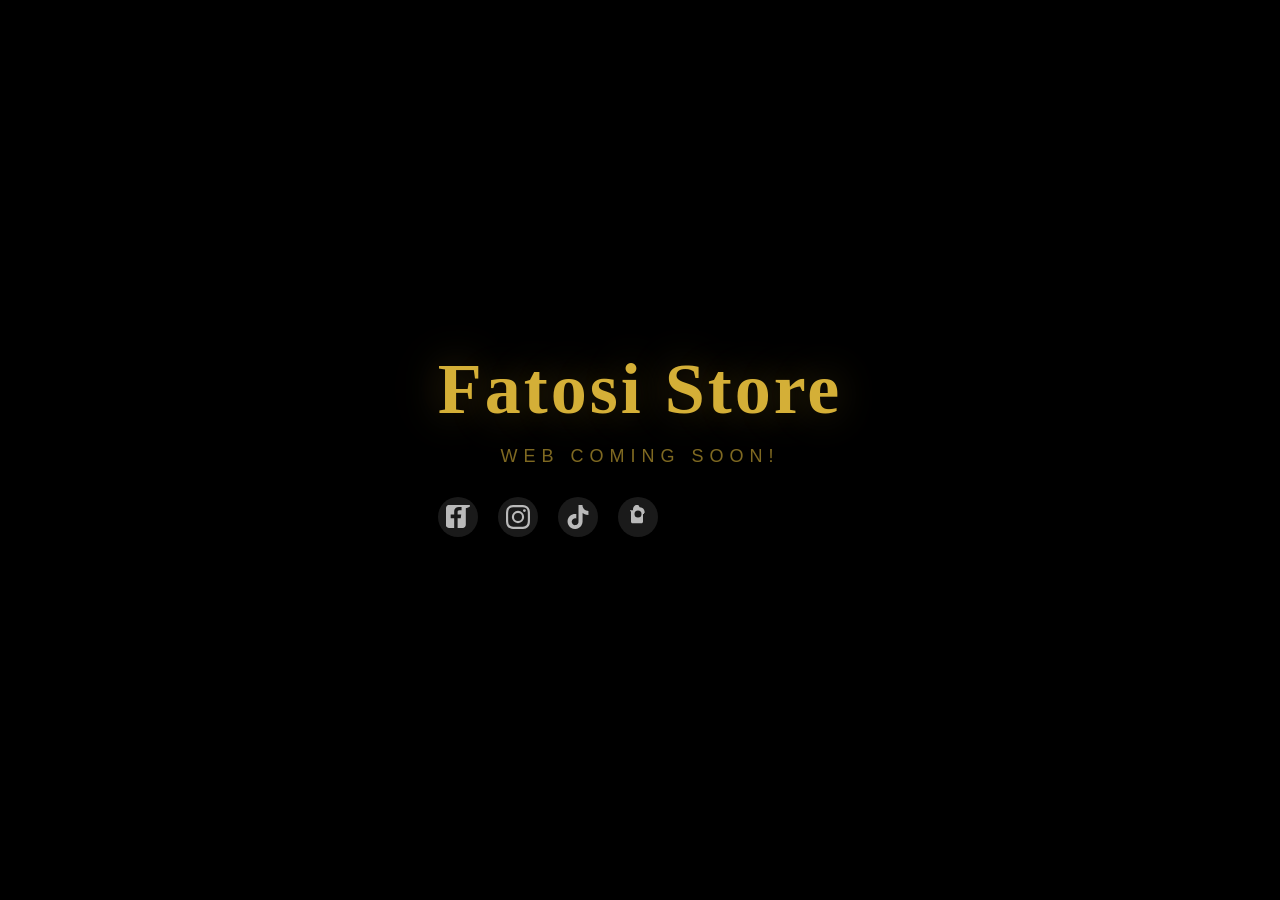
<file: index.html>
<!DOCTYPE html>
<html lang="en">
<head>
  <meta charset="UTF-8">
  <meta name="viewport" content="width=device-width, initial-scale=1.0">
  <title>Fatosi Store</title>
  <style>
    * { margin: 0; padding: 0; box-sizing: border-box; }
    body {
      background: #000000;
      min-height: 100vh;
      display: flex;
      flex-direction: column;
      align-items: center;
      justify-content: center;
      font-family: 'Georgia', 'Times New Roman', serif;
      overflow: hidden;
      padding: 20px;
      text-align: center;
    }
    .container {
      text-align: center;
    }
    h1 {
      font-size: clamp(28px, 6vw, 72px);
      font-weight: 700;
      color: #D4AF37;
      text-shadow: 0 0 40px rgba(212, 175, 55, 0.3),
                   0 0 80px rgba(212, 175, 55, 0.15);
      letter-spacing: 3px;
      line-height: 1.3;
      animation: fadeIn 2s ease-out;
      margin-bottom: 10px;
    }
    .subtitle {
      color: rgba(212, 175, 55, 0.6);
      font-size: clamp(12px, 2vw, 18px);
      margin-top: 0;
      letter-spacing: 6px;
      text-transform: uppercase;
      font-family: 'Arial', sans-serif;
      animation: fadeIn 3s ease-out;
      margin-bottom: 30px;
    }
    .social-links {
      display: flex;
      gap: 20px;
      margin-bottom: 20px;
    }
    .social-links a {
      width: 40px;
      height: 40px;
      display: flex;
      align-items: center;
      justify-content: center;
      background: rgba(255,255,255,0.1);
      border-radius: 50%;
      transition: all 0.3s ease;
    }
    .social-links a:hover {
      background: rgba(255,255,255,0.2);
      transform: translateY(-3px);
    }
    .social-links svg {
      width: 24px;
      height: 24px;
      fill: rgba(255,255,255,0.7);
      transition: fill 0.3s ease;
    }
    .social-links a:hover svg {
      fill: #fff;
    }
    @keyframes fadeIn {
      from { opacity: 0; transform: translateY(20px); }
      to { opacity: 1; transform: translateY(0); }
    }
  </style>
</head>
<body>
  <div class="container">
    <h1>Fatosi Store</h1>
    <p class="subtitle">WEB COMING SOON!</p>
    <div class="social-links">
      <a href="https://www.facebook.com/BizhuteriaTeFatosi/" target="_blank">
        <!-- Facebook logo -->
        <svg xmlns="http://www.w3.org/2000/svg" viewBox="0 0 24 24"><path d="M22.675 0h-20.35C1.404 0 0 1.404 0 3.135v17.73C0 21.596 1.404 23 3.135 23h5.04V13.25h-3.5V9.5h3.5V6.737c0-3.1 1.883-4.788 4.653-4.788 1.325 0 2.466.097 2.726.138v3.24h-2.13c-1.5 0-1.795.712-1.795 1.763v2.31h3.586l-.467 3.75h-3.12V23h5.045c1.731 0 3.135-1.404 3.135-3.135V3.135C25.81 1.404 24.406 0 22.675 0z"/></svg>
      </a>
      <a href="https://www.instagram.com/fatosistore" target="_blank">
        <!-- Instagram logo -->
        <svg xmlns="http://www.w3.org/2000/svg" viewBox="0 0 24 24"><path d="M12 2.163c3.204 0 3.584.012 4.85.07 3.252.148 4.771 1.691 4.919 4.919.058 1.265.069 1.645.069 4.849 0 3.205-.012 3.584-.069 4.849-.149 3.225-1.664 4.771-4.919 4.919-1.266.058-1.644.07-4.85.07-3.204 0-3.584-.012-4.849-.07-3.26-.149-4.771-1.699-4.919-4.92-.058-1.265-.07-1.644-.07-4.849 0-3.204.013-3.583.07-4.849.149-3.227 1.664-4.771 4.919-4.919 1.266-.057 1.645-.069 4.849-.069zM12 0C8.741 0 8.333.014 7.053.072 2.695.272.273 2.69.073 7.052.014 8.333 0 8.741 0 12c0 3.259.014 3.668.072 4.948.2 4.358 2.618 6.78 6.98 6.98C8.333 23.986 8.741 24 12 24c3.259 0 3.668-.014 4.948-.072 4.354-.2 6.782-2.618 6.979-6.98.059-1.28.073-1.689.073-4.948 0-3.259-.014-3.667-.072-4.947-.196-4.354-2.617-6.78-6.979-6.98C15.668.014 15.259 0 12 0zm0 5.838a6.162 6.162 0 100 12.324 6.162 6.162 0 000-12.324zM12 16a4 4 0 110-8 4 4 0 010 8zm6.406-11.845a1.44 1.44 0 100 2.881 1.44 1.44 0 000-2.881z"/></svg>
      </a>
      <a href="https://www.tiktok.com/@fatosi.store?_r=1&_t=ZS-96qybsGMPv5" target="_blank">
        <!-- TikTok logo -->
        <svg xmlns="http://www.w3.org/2000/svg" viewBox="0 0 24 24"><path d="M12.525.02c1.31-.02 2.61-.01 3.91-.02.08 1.53.63 3.09 1.75 4.17 1.12 1.11 2.7 1.62 4.24 1.79v4.03c-1.44-.05-2.89-.35-4.2-.97-.57-.26-1.1-.59-1.62-.93-.01 2.92.01 5.84-.02 8.75-.08 1.4-.54 2.79-1.35 3.94-1.31 1.92-3.58 3.17-5.91 3.21-1.43.08-2.86-.31-4.08-1.03-2.02-1.19-3.44-3.37-3.65-5.71-.02-.5-.03-1-.01-1.49.18-1.9 1.12-3.72 2.58-4.96 1.66-1.44 3.98-2.13 6.15-1.72.02 1.48-.04 2.96-.04 4.44-.99-.32-2.15-.23-3.02.37-.63.41-1.11 1.04-1.36 1.75-.21.51-.15 1.07-.14 1.61.24 1.64 1.82 3.02 3.5 2.87 1.12-.01 2.19-.66 2.77-1.61.19-.33.4-.67.41-1.06.1-1.79.06-3.57.07-5.36.01-4.03-.01-8.05.02-12.07z"/></svg>
      </a>
      <a href="https://maps.app.goo.gl/dHdrPxBg5ecfXi1N9" target="_blank">
        <!-- Location pin -->
        <svg xmlns="http://www.w3.org/2000/svg" viewBox="0 0 24 24"><path d="M12 2c-1.1 0-2 .9-2 2h1c0-.7.4-1.2 1-1.2s1 .5 1 1.2h1c0-1.1-.9-2-2-2zm0 10.5a3.5 3.5 0 110-7 3.5 3.5 0 010 7zm0-13c-2.8 0-5 2.2-5 5 0 .3.1.5.4.7H4v1h1v10.5c0 .8.7 1.5 1.5 1.5h9c.8 0 1.5-.7 1.5-1.5V9h1v-1h.3c.3-.2.4-.4.4-.7 0-2.8-2.2-5-5-5z"/></svg>
      </a>
    </div>
  </div>
</body>
</html>
</file>
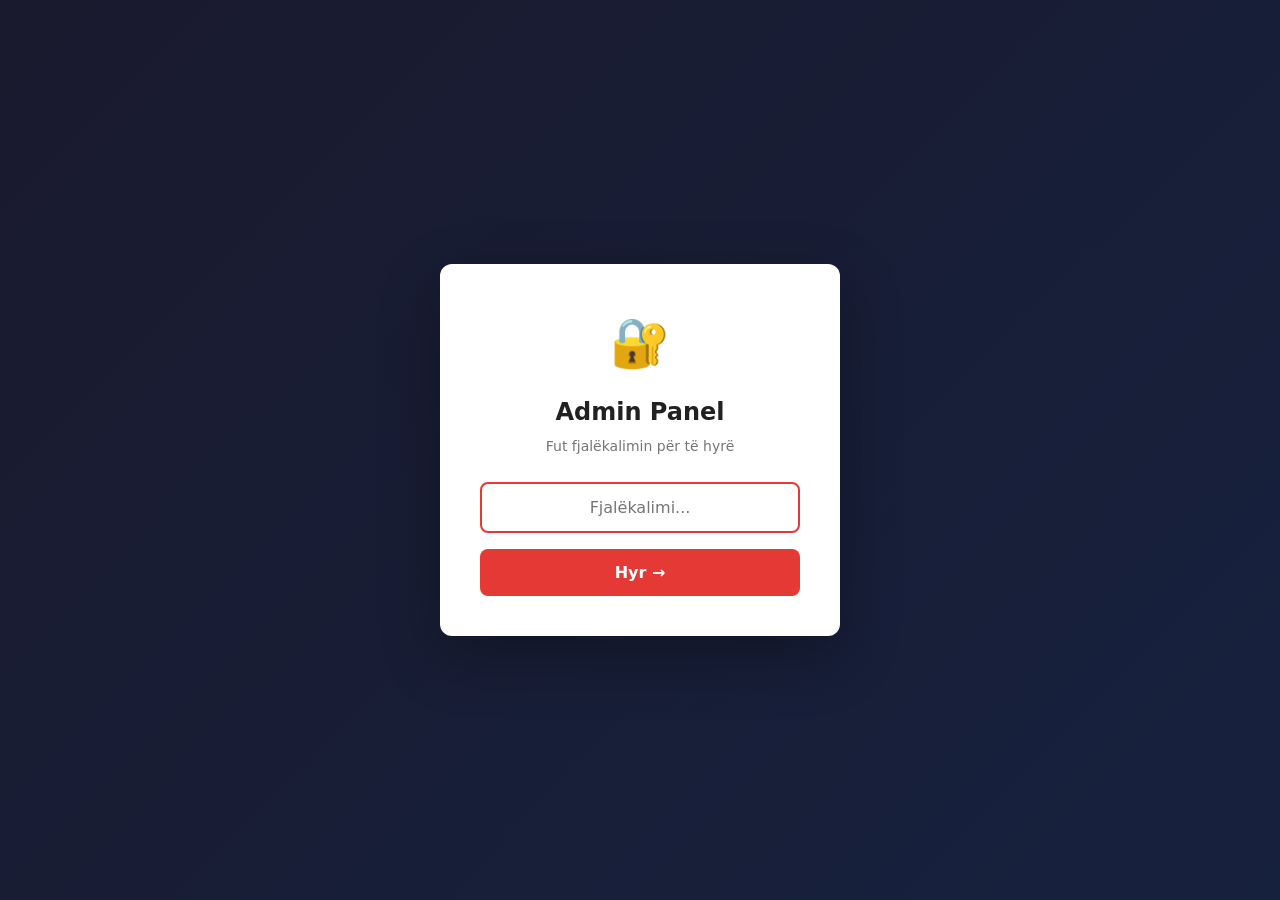
<file: admin/index.html>
<!DOCTYPE html>
<html lang="sq">
<head>
  <meta charset="UTF-8">
  <meta name="viewport" content="width=device-width, initial-scale=1.0">
  <title>Admin Panel — FatosiStore</title>
  <link rel="stylesheet" href="../css/style.css">
  <style>
    .admin-header { background: linear-gradient(135deg, #1a1a2e 0%, #16213e 100%); padding: 30px 20px; text-align: center; color: #fff; }
    .admin-header h1 { font-size: 28px; margin-bottom: 4px; }
    .admin-header p { opacity: 0.7; font-size: 14px; }

    /* Tabs */
    .admin-tabs { display: flex; gap: 0; background: #fff; border-bottom: 2px solid var(--border); margin-bottom: 24px; }
    .admin-tab { padding: 14px 24px; font-size: 14px; font-weight: 600; cursor: pointer; border: none; background: none; color: var(--text-light); border-bottom: 3px solid transparent; transition: var(--transition); font-family: var(--font); }
    .admin-tab:hover { color: var(--primary); }
    .admin-tab.active { color: var(--primary); border-bottom-color: var(--primary); }

    .tab-content { display: none; }
    .tab-content.active { display: block; }

    /* Stats */
    .stats-bar { display: grid; grid-template-columns: repeat(auto-fit, minmax(150px, 1fr)); gap: 16px; margin-bottom: 24px; }
    .stat-card { background: #fff; padding: 20px; border-radius: var(--radius); text-align: center; border: 1px solid var(--border); }
    .stat-card .number { font-size: 28px; font-weight: 700; color: var(--primary); }
    .stat-card .label { font-size: 13px; color: var(--text-light); margin-top: 4px; }

    /* Buttons */
    .btn-primary { background: var(--primary); color: #fff; border: none; padding: 10px 20px; border-radius: var(--radius-sm); cursor: pointer; font-size: 14px; font-weight: 600; font-family: var(--font); transition: var(--transition); }
    .btn-primary:hover { background: var(--primary-dark); }
    .btn-secondary { background: #fff; color: var(--text); border: 1px solid var(--border); padding: 8px 16px; border-radius: var(--radius-sm); cursor: pointer; font-size: 13px; font-weight: 600; font-family: var(--font); transition: var(--transition); }
    .btn-secondary:hover { border-color: var(--primary); color: var(--primary); }
    .btn-danger { background: #fff; color: #e53935; border: 1px solid #e53935; padding: 8px 16px; border-radius: var(--radius-sm); cursor: pointer; font-size: 13px; font-weight: 600; font-family: var(--font); transition: var(--transition); }
    .btn-danger:hover { background: #e53935; color: #fff; }
    .btn-sm { padding: 6px 12px; font-size: 12px; }

    /* Password Gate */
    .login-overlay { position: fixed; top: 0; left: 0; right: 0; bottom: 0; background: linear-gradient(135deg, #1a1a2e, #16213e); display: flex; align-items: center; justify-content: center; z-index: 9999; }
    .login-box { background: #fff; padding: 40px; border-radius: var(--radius); box-shadow: 0 20px 60px rgba(0,0,0,0.3); text-align: center; max-width: 400px; width: 90%; }
    .login-box .lock-icon { font-size: 48px; margin-bottom: 12px; }
    .login-box h2 { font-size: 24px; margin-bottom: 4px; }
    .login-box p { color: var(--text-light); font-size: 14px; margin-bottom: 24px; }
    .login-box input { width: 100%; padding: 14px 16px; border: 2px solid var(--border); border-radius: var(--radius-sm); font-size: 16px; font-family: var(--font); margin-bottom: 16px; text-align: center; transition: var(--transition); }
    .login-box input:focus { outline: none; border-color: var(--primary); }
    .login-box .btn-primary { width: 100%; font-size: 16px; padding: 14px; }
    .login-error { color: #e53935; font-size: 14px; margin-top: 12px; display: none; }
    .login-error.show { display: block; }

    .admin-content { display: none; }
    .admin-content.unlocked { display: block; }

    /* Product Grid (admin) */
    .product-table { width: 100%; border-collapse: collapse; background: #fff; border-radius: var(--radius); overflow: hidden; box-shadow: var(--shadow); }
    .product-table th, .product-table td { padding: 12px 16px; text-align: left; border-bottom: 1px solid var(--border); font-size: 14px; }
    .product-table th { background: #f8f9fa; font-weight: 700; color: var(--text-light); font-size: 12px; text-transform: uppercase; letter-spacing: 0.5px; }
    .product-table tr:hover { background: #fafafa; }
    .product-table img { width: 50px; height: 50px; object-fit: cover; border-radius: 8px; }
    .product-table .actions { display: flex; gap: 6px; }

    /* Orders */
    .order-card { background: #fff; border-radius: var(--radius); border: 1px solid var(--border); padding: 20px; margin-bottom: 16px; }
    .order-header { display: flex; justify-content: space-between; align-items: center; margin-bottom: 12px; }
    .order-id { font-weight: 700; font-size: 16px; color: var(--primary); }
    .order-date { font-size: 13px; color: var(--text-muted); }
    .order-status { padding: 4px 10px; border-radius: 20px; font-size: 12px; font-weight: 600; }
    .order-status.new { background: #E3F2FD; color: #1565C0; }
    .order-status.processing { background: #FFF3E0; color: #E65100; }
    .order-status.delivered { background: #E8F5E9; color: #2E7D32; }
    .order-customer { font-size: 14px; margin-bottom: 8px; }
    .order-items { font-size: 13px; color: var(--text-light); margin-bottom: 8px; }
    .order-total { font-size: 18px; font-weight: 700; color: var(--primary); }
    .order-actions { display: flex; gap: 8px; margin-top: 12px; }

    /* Modal for add/edit product */
    .product-modal-overlay { position: fixed; top: 0; left: 0; right: 0; bottom: 0; background: rgba(0,0,0,0.5); z-index: 1000; display: none; align-items: center; justify-content: center; padding: 20px; }
    .product-modal-overlay.show { display: flex; }
    .product-modal { background: #fff; border-radius: var(--radius); max-width: 600px; width: 100%; max-height: 90vh; overflow-y: auto; padding: 32px; position: relative; }
    .product-modal h2 { font-size: 22px; margin-bottom: 20px; }
    .product-modal .close-btn { position: absolute; top: 16px; right: 16px; background: none; border: none; font-size: 24px; color: var(--text-light); cursor: pointer; }
    .form-group { margin-bottom: 16px; }
    .form-group label { display: block; font-size: 14px; font-weight: 600; margin-bottom: 6px; }
    .form-group input, .form-group textarea, .form-group select { width: 100%; padding: 12px 14px; border: 2px solid var(--border); border-radius: var(--radius-sm); font-size: 15px; font-family: var(--font); transition: var(--transition); }
    .form-group input:focus, .form-group textarea:focus, .form-group select:focus { outline: none; border-color: var(--primary); }
    .form-group textarea { resize: vertical; min-height: 80px; }
    .form-row { display: grid; grid-template-columns: 1fr 1fr; gap: 12px; }
    .image-preview { width: 100px; height: 100px; object-fit: cover; border-radius: var(--radius-sm); border: 2px solid var(--border); margin-top: 8px; }

    .logout-btn { background: transparent; border: 1px solid rgba(255,255,255,0.3); color: rgba(255,255,255,0.7); padding: 8px 16px; border-radius: var(--radius-sm); cursor: pointer; font-size: 13px; font-family: var(--font); transition: var(--transition); }
    .logout-btn:hover { border-color: #fff; color: #fff; }

    .empty-state { text-align: center; padding: 40px; color: var(--text-muted); }
    .empty-state .icon { font-size: 48px; margin-bottom: 12px; }
  </style>
</head>
<body>

  <!-- Password Gate -->
  <div class="login-overlay" id="loginOverlay">
    <div class="login-box">
      <div class="lock-icon">🔐</div>
      <h2>Admin Panel</h2>
      <p>Fut fjalëkalimin për të hyrë</p>
      <input type="password" id="passwordInput" placeholder="Fjalëkalimi..." autocomplete="off">
      <button class="btn-primary" onclick="checkPassword()">Hyr →</button>
      <div class="login-error" id="loginError">❌ Fjalëkalim i gabuar. Provo përsëri.</div>
    </div>
  </div>

  <!-- Admin Content -->
  <div id="adminContent" class="admin-content">

    <header class="admin-header">
      <h1><img src="../images/logo.png" alt="Fatosi" style="height:40px;background:#fff;border-radius:6px;padding:3px;vertical-align:middle;margin-right:8px;"> Paneli i Administrimit</h1>
      <p>FatosiStore — Menaxho produktet dhe porositë</p>
      <button class="logout-btn" onclick="lockAdmin()" style="margin-top:12px;">🔒 Dil</button>
    </header>

    <div class="container" style="padding-top:24px;">

      <!-- Tabs -->
      <div class="admin-tabs">
        <button class="admin-tab active" onclick="switchTab('products')">📦 Produktet</button>
        <button class="admin-tab" onclick="switchTab('orders')">📋 Porositë</button>
      </div>

      <!-- PRODUCTS TAB -->
      <div class="tab-content active" id="tab-products">
        <div style="display:flex; justify-content:space-between; align-items:center; margin-bottom:20px; flex-wrap:wrap; gap:12px;">
          <div>
            <span id="product-count" style="font-weight:600; color:var(--text-light);"></span>
          </div>
          <div style="display:flex; gap:8px;">
            <button class="btn-secondary" onclick="resetProducts()">🔄 Rikthe Default</button>
            <button class="btn-secondary" onclick="exportProducts()">📥 Shkarko</button>
            <button class="btn-secondary" onclick="importProducts()">📤 Ngarko</button>
            <button class="btn-primary" onclick="openAddProduct()">+ Shto Produkt</button>
          </div>
        </div>

        <div style="overflow-x:auto;">
          <table class="product-table" id="productTable">
            <thead>
              <tr>
                <th>Foto</th>
                <th>Emri</th>
                <th>Kategoria</th>
                <th>Çmimi</th>
                <th>Posta</th>
                <th>Stoku</th>
                <th>Veprime</th>
              </tr>
            </thead>
            <tbody id="productTableBody">
            </tbody>
          </table>
        </div>
        <div class="empty-state" id="noProducts" style="display:none;">
          <div class="icon">📦</div>
          <h3>Nuk ka produkte</h3>
          <p>Kliko "+ Shto Produkt" për të shtuar produktin e parë.</p>
        </div>
      </div>

      <!-- ORDERS TAB -->
      <div class="tab-content" id="tab-orders">
        <div style="display:flex; justify-content:space-between; align-items:center; margin-bottom:20px;">
          <span id="order-count" style="font-weight:600; color:var(--text-light);"></span>
          <button class="btn-secondary" onclick="exportOrders()">📥 Shkarko Porosite</button>
          <button class="btn-secondary" onclick="importOrders()">📤 Ngarko Porosite</button>
          <button class="btn-danger" onclick="clearAllOrders()">🗑️ Fshi të Gjitha</button>
        </div>
        <div class="stats-bar" id="stats-bar"></div>
        <div id="ordersList"></div>
      </div>

    </div>
  </div>

  <!-- ADD/EDIT PRODUCT MODAL -->
  <div class="product-modal-overlay" id="productModal">
    <div class="product-modal">
      <button class="close-btn" onclick="closeProductModal()">✕</button>
      <h2 id="modalTitle">Shto Produkt</h2>
      <form id="productForm" onsubmit="event.preventDefault();">
        <input type="hidden" id="editId" value="">
        <div class="form-group">
          <label>Emri i Produktit *</label>
          <input type="text" id="pName" required placeholder="p.sh. Bimë Artificiale Bambu">
        </div>
        <div class="form-row">
          <div class="form-group">
            <label>Kategoria *</label>
            <select id="pCategory" required>
              <option value="bime-artificiale">🌿 Bimë Artificiale</option>
              <option value="lodra-femije">🧸 Lodra për Fëmijë</option>
              <option value="fitnesi">💪 Fitnesi</option>
              <option value="dekor-shtepie">🏠 Dekor Shtëpie</option>
              <option value="per-femra">👩 Për Femra</option>
              <option value="ditelindja">🎂 Ditëlindja</option>
              <option value="aksion">🔥 Aksion</option>
            </select>
          </div>
          <div class="form-group">
            <label>Badge</label>
            <select id="pBadge">
              <option value="">Asnjë</option>
              <option value="hot">🔥 HOT</option>
              <option value="new">✨ E Re</option>
              <option value="sale">💰 Ulje</option>
            </select>
          </div>
        </div>
        <div class="form-row">
          <div class="form-group">
            <label>Çmimi (Lek) *</label>
            <input type="number" id="pPrice" required min="0" step="0.01" placeholder="19.99">
          </div>
          <div class="form-group">
            <label>Çmimi i Vjetër (Lek)</label>
            <input type="number" id="pOldPrice" min="0" step="0.01" placeholder="0 (opsionale)">
          </div>
        </div>
        <div class="form-row">
          <div class="form-group">
            <label>Kosto Poste (Lek)</label>
            <input type="number" id="pShipping" min="0" step="0.01" value="0" placeholder="0 = Falas">
          </div>
          <div class="form-group">
            <label>Stoku</label>
            <input type="number" id="pStock" min="0" step="1" value="10" placeholder="10">
          </div>
        </div>
        <div class="form-group">
          <label>Foto *</label>
          <input type="file" id="pImageFile" accept="image/*" required onchange="handleImageUpload(this)" style="padding:10px;border:2px dashed var(--border);border-radius:var(--radius-sm);width:100%;cursor:pointer;">
          <input type="hidden" id="pImage" value="">
          <img id="imgPreview" class="image-preview" style="display:none;">
          <p style="font-size:12px; color:var(--text-muted); margin-top:4px;">Zgjidh foton nga kompjuteri ose telefoni</p>
        </div>
        <div class="form-group">
          <label>Foto Shtesë</label>
          <input type="file" id="pExtraImages" accept="image/*" multiple onchange="handleExtraImagesUpload(this)" style="padding:10px;border:2px dashed var(--border);border-radius:var(--radius-sm);width:100%;cursor:pointer;">
          <div id="extraImagesPreview" style="display:flex;gap:8px;flex-wrap:wrap;margin-top:8px;"></div>
          <p style="font-size:12px; color:var(--text-muted); margin-top:4px;">Zgjidh foto shtesë (mund te zgjedhesh disa)</p>
        </div>
        <div class="form-group">
          <label>Përshkrimi</label>
          <textarea id="pDescription" placeholder="Përshkrimi i produktit..."></textarea>
        </div>
        <div style="display:flex; gap:12px; margin-top:24px;">
          <button type="button" class="btn-primary" id="saveProductBtn" style="flex:1;">💾 Ruaj Produktin</button>
          <button type="button" class="btn-secondary" onclick="closeProductModal()">Anulo</button>
        </div>
      </form>
    </div>
  </div>

  <script>
    // ===== CONFIG =====
    const ADMIN_PASS_B64 = 'S3JlbWJhbmFuamE=';
    const GH_REPO = 'fatosistore-prog/fatosistore.com';
    const GH_FILE = 'data.json';
    const GH_API = 'https://api.github.com/repos/' + GH_REPO + '/contents/' + GH_FILE;
    let ghSha = null;
    function getGHToken() {
      var stored = localStorage.getItem('gh_token');
      if (stored) return stored;
      var a = 'github_pat_11CEWPKGY';
      var b = '0orovFnfGpERW_KdzDij';
      var c = 'hXbMoZ0wO4KhH8EhzAYB';
      var d = 'b7Me4uaitxX8oXbJHGI3DMIWZS1vqCXvE';
      return a + b + c + d;
    }
    function setGHToken(t) { localStorage.setItem('gh_token', t); }
    const SESSION_KEY = 'fatosistore_admin_unlocked';
    const PRODUCTS_KEY = 'fatosi_products';
    const ORDERS_KEY = 'fatosi_orders';

    // ===== GITHUB API =====
    async function loadFromGitHub() {
      try {
        const resp = await fetch(GH_API, {
          headers: { 'Authorization': 'token ' + getGHToken(), 'Accept': 'application/vnd.github.v3+json' }
        });
        if (resp.ok) {
          const data = await resp.json();
          ghSha = data.sha;
          const content = atob(data.content);
          const parsed = JSON.parse(content);
          if (parsed.products && parsed.products.length > 0) {
            localStorage.setItem(PRODUCTS_KEY, JSON.stringify(parsed.products));
            sessionStorage.setItem(PRODUCTS_KEY + '_backup', JSON.stringify(parsed.products));
          }
          if (parsed.orders) {
            localStorage.setItem(ORDERS_KEY, JSON.stringify(parsed.orders));
            sessionStorage.setItem(ORDERS_KEY + '_backup', JSON.stringify(parsed.orders));
          }
          return true;
        }
      } catch(e) { console.log('GitHub load error:', e); }
      return false;
    }

    async function saveToGitHub() {
      try {
        const products = getProducts();
        const orders = getOrders();
        const data = JSON.stringify({products, orders}, null, 2);
        const b64 = btoa(unescape(encodeURIComponent(data)));
        const body = { message: 'Update data', content: b64 };
        if (ghSha) body.sha = ghSha;
        const resp = await fetch(GH_API, {
          method: 'PUT',
          headers: { 'Authorization': 'token ' + getGHToken(), 'Content-Type': 'application/json' },
          body: JSON.stringify(body)
        });
        if (resp.ok) {
          const result = await resp.json();
          ghSha = result.content.sha;
          console.log('Saved to GitHub');
        }
      } catch(e) { console.log('GitHub save error:', e); }
    }

    const CATEGORY_LABELS = {
      'bime-artificiale': '🌿 Bimë Artificiale',
      'lodra-femije': '🧸 Lodra për Fëmijë',
      'fitnesi': '💪 Fitnesi',
      'dekor-shtepie': '🏠 Dekor Shtëpie',
      'per-femra': '👩 Për Femra',
      'ditelindja': '🎂 Ditëlindja',
      'aksion': '🔥 Aksion'
    };

    // ===== AUTH =====
    function checkPassword() {
      const input = document.getElementById('passwordInput');
      const error = document.getElementById('loginError');
      if (btoa(input.value) === ADMIN_PASS_B64) {
        sessionStorage.setItem(SESSION_KEY, 'true');
        unlockAdmin();
      } else {
        error.classList.add('show');
        input.value = '';
        input.focus();
        setTimeout(() => error.classList.remove('show'), 3000);
      }
    }
    function unlockAdmin() {
      document.getElementById('loginOverlay').style.display = 'none';
      document.getElementById('adminContent').classList.add('unlocked');
      if (!getGHToken()) {
        var token = prompt('Vendos GitHub Token per sinkronizim: (Krijo te github.com/settings/tokens)');
        if (token) {
          setGHToken(token.trim());
          alert('Token u ruajt! Produktet do sinkronizohen tani.');
        }
      }
      loadProducts();
      loadOrders();
    }
    function lockAdmin() {
      sessionStorage.removeItem(SESSION_KEY);
      document.getElementById('adminContent').classList.remove('unlocked');
      document.getElementById('loginOverlay').style.display = 'flex';
      document.getElementById('passwordInput').value = '';
      document.getElementById('passwordInput').focus();
    }
    document.addEventListener('DOMContentLoaded', () => {
      if (sessionStorage.getItem(SESSION_KEY) === 'true') unlockAdmin();
      document.getElementById('passwordInput').addEventListener('keydown', e => { if (e.key === 'Enter') checkPassword(); });
      document.getElementById('passwordInput').focus();
      // Attach save button handler
      var saveBtn = document.getElementById('saveProductBtn');
      if (saveBtn) {
        saveBtn.addEventListener('click', function(e) {
          e.preventDefault();
          e.stopPropagation();
          saveProduct(e);
        });
      }
    });

    // ===== TABS =====
    function switchTab(tab) {
      document.querySelectorAll('.admin-tab').forEach(t => t.classList.remove('active'));
      document.querySelectorAll('.tab-content').forEach(t => t.classList.remove('active'));
      document.querySelector(`.admin-tab[onclick="switchTab('${tab}')"]`).classList.add('active');
      document.getElementById('tab-' + tab).classList.add('active');
    }

    // ===== PRODUCTS =====
    function getProducts() { 
      let products = JSON.parse(localStorage.getItem(PRODUCTS_KEY) || '[]');
      // If localStorage is empty, try sessionStorage backup
      if (products.length === 0) {
        const backup = sessionStorage.getItem(PRODUCTS_KEY + '_backup');
        if (backup) {
          products = JSON.parse(backup);
          localStorage.setItem(PRODUCTS_KEY, backup);
        }
      }
      return products;
    }
    function saveProducts(products) { 
      localStorage.setItem(PRODUCTS_KEY, JSON.stringify(products)); 
      sessionStorage.setItem(PRODUCTS_KEY + '_backup', JSON.stringify(products));
      saveToGitHub();
    }
    
    function exportOrders() {
      const orders = getOrders();
      if (orders.length === 0) { alert('Nuk ka porosi per te shkarkuar'); return; }
      const lines = ['ID,Data,Emri,Mbiemri,Telefoni,Adresa,Produktet,Sasia,Posta,Totali,Statusi'];
      orders.forEach(o => {
        const date = new Date(o.date).toLocaleDateString('sq-AL');
        const items = o.items.map(i => i.name + ' x' + i.quantity).join('; ');
        const qty = o.items.reduce((s, i) => s + i.quantity, 0);
        const addr = (o.customer.address || '').replace(/"/g, '""');
        lines.push([o.id, date, o.customer.firstName, o.customer.lastName, o.customer.phone, addr, items, qty, o.shipping.toFixed(2), o.total.toFixed(2), (o.status || 'new')].map(v => '"' + v + '"').join(','));
      });
      const blob = new Blob(['\ufeff' + lines.join('\n')], {type: 'text/csv;charset=utf-8;'});
      const url = URL.createObjectURL(blob);
      const a = document.createElement('a');
      a.href = url;
      a.download = 'fatosi_porosite_' + new Date().toISOString().slice(0,10) + '.csv';
      a.click();
      URL.revokeObjectURL(url);
    }
    
    function importOrders() {
      const input = document.createElement('input');
      input.type = 'file';
      input.accept = '.json';
      input.onchange = function(e) {
        const file = e.target.files[0];
        if (!file) return;
        const reader = new FileReader();
        reader.onload = function(ev) {
          try {
            const orders = JSON.parse(ev.target.result);
            if (Array.isArray(orders)) {
              localStorage.setItem(ORDERS_KEY, JSON.stringify(orders));
              sessionStorage.setItem(ORDERS_KEY + '_backup', JSON.stringify(orders));
              loadOrders();
              alert('Porosite u importuan! (' + orders.length + ' porosi)');
            }
          } catch(err) {
            alert('Gabim ne skedar');
          }
        };
        reader.readAsText(file);
      };
      input.click();
    }

    function exportProducts() {
      const products = getProducts();
      const data = JSON.stringify(products, null, 2);
      const blob = new Blob([data], {type: 'application/json'});
      const url = URL.createObjectURL(blob);
      const a = document.createElement('a');
      a.href = url;
      a.download = 'fatosi_produktet_' + new Date().toISOString().slice(0,10) + '.json';
      a.click();
      URL.revokeObjectURL(url);
    }
    
    function importProducts() {
      const input = document.createElement('input');
      input.type = 'file';
      input.accept = '.json';
      input.onchange = function(e) {
        const file = e.target.files[0];
        if (!file) return;
        const reader = new FileReader();
        reader.onload = function(ev) {
          try {
            const products = JSON.parse(ev.target.result);
            if (Array.isArray(products)) {
              saveProducts(products);
              loadProducts();
              alert('Produktet u importuan! (' + products.length + ' produkte)');
            }
          } catch(err) {
            alert('Gabim ne skedar');
          }
        };
        reader.readAsText(file);
      };
      input.click();
    }

    function formatPrice(price) {
      return price.toFixed(2) + ' €';
    }

    async function loadProducts() {
      await loadFromGitHub();
      const products = getProducts();
      const tbody = document.getElementById('productTableBody');
      const empty = document.getElementById('noProducts');
      const count = document.getElementById('product-count');

      count.textContent = products.length + ' produkte';

      if (products.length === 0) {
        tbody.innerHTML = '';
        empty.style.display = 'block';
        document.getElementById('productTable').style.display = 'none';
        return;
      }

      empty.style.display = 'none';
      document.getElementById('productTable').style.display = 'table';

      tbody.innerHTML = products.map(p => `
        <tr>
          <td><img src="${p.image}" alt="${p.name}" onerror="this.src='data:image/svg+xml,<svg xmlns=%22http://www.w3.org/2000/svg%22 viewBox=%220 0 50 50%22><rect fill=%22%23f0f0f0%22 width=%2250%22 height=%2250%22/><text x=%2225%22 y=%2230%22 text-anchor=%22middle%22 fill=%22%23ccc%22 font-size=%2220%22>📦</text></svg>'"></td>
          <td><strong>${p.name}</strong>${p.badge ? `<br><span style="font-size:11px;color:var(--primary);font-weight:600;">${p.badge.toUpperCase()}</span>` : ''}</td>
          <td>${CATEGORY_LABELS[p.category] || p.category}</td>
          <td><strong style="color:var(--primary);">${formatPrice(p.price)}</strong>${p.oldPrice ? `<br><span style="font-size:12px;color:var(--text-muted);text-decoration:line-through;">${formatPrice(p.oldPrice)}</span>` : ''}</td>
          <td>${p.shipping > 0 ? formatPrice(p.shipping) : '<span style="color:#4CAF50;">Falas</span>'}</td>
          <td>${p.stock || 0}</td>
          <td>
            <div class="actions">
              <button class="btn-secondary btn-sm" onclick="editProduct(${p.id})">✏️</button>
              <button class="btn-danger btn-sm" onclick="deleteProduct(${p.id})">🗑️</button>
            </div>
          </td>
        </tr>
      `).join('');
    }

    function openAddProduct() {
      document.getElementById('editId').value = '';
      document.getElementById('modalTitle').textContent = '➕ Shto Produkt të Ri';
      document.getElementById('productForm').reset();
      extraImages = [];
      document.getElementById('extraImagesPreview').innerHTML = '';
      document.getElementById('imgPreview').style.display = 'none';
      document.getElementById('pShipping').value = '0';
      document.getElementById('pStock').value = '10';
      document.getElementById('imgPreview').style.display = 'none';
      document.getElementById('productModal').classList.add('show');
    }

    function editProduct(id) {
      const product = getProducts().find(p => p.id === id);
      if (!product) return;
      document.getElementById('editId').value = id;
      document.getElementById('modalTitle').textContent = '✏️ Edito Produktin';
      document.getElementById('pName').value = product.name;
      document.getElementById('pCategory').value = product.category;
      document.getElementById('pBadge').value = product.badge || '';
      document.getElementById('pPrice').value = product.price;
      document.getElementById('pOldPrice').value = product.oldPrice || '';
      document.getElementById('pShipping').value = product.shipping || 0;
      document.getElementById('pStock').value = product.stock || 0;
      document.getElementById('pImage').value = product.image;
      extraImages = product.images || [];
      document.getElementById('extraImagesPreview').innerHTML = extraImages.map(img => '<img src="' + img + '" style="width:80px;height:80px;object-fit:cover;border-radius:8px;border:2px solid var(--border);">').join('');
      document.getElementById('pDescription').value = product.description || '';
      previewImage(product.image);
      document.getElementById('productModal').classList.add('show');
    }

    function closeProductModal() {
      document.getElementById('productModal').classList.remove('show');
    }

    let extraImages = [];

    function handleImageUpload(input) {
      const file = input.files[0];
      if (!file) return;
      const reader = new FileReader();
      reader.onload = function(e) {
        const base64 = e.target.result;
        document.getElementById('pImage').value = base64;
        const img = document.getElementById('imgPreview');
        img.src = base64;
        img.style.display = 'block';
      };
      reader.readAsDataURL(file);
    }

    function handleExtraImagesUpload(input) {
      const files = input.files;
      const preview = document.getElementById('extraImagesPreview');
      preview.innerHTML = '';
      extraImages = [];
      for (let i = 0; i < files.length; i++) {
        const reader = new FileReader();
        reader.onload = function(e) {
          const base64 = e.target.result;
          extraImages.push(base64);
          const img = document.createElement('img');
          img.src = base64;
          img.style.cssText = 'width:80px;height:80px;object-fit:cover;border-radius:8px;border:2px solid var(--border);';
          preview.appendChild(img);
        };
        reader.readAsDataURL(files[i]);
      }
    }

    function previewImage(url) {
      const img = document.getElementById('imgPreview');
      if (url) {
        img.src = url;
        img.style.display = 'block';
        img.onerror = () => { img.style.display = 'none'; };
      } else {
        img.style.display = 'none';
      }
    }

    function saveProduct(e) {
      if(e && e.preventDefault) e.preventDefault();
      const products = getProducts();
      const editId = document.getElementById('editId').value;
      const categoryLabels = {
        'bime-artificiale': 'Bimë Artificiale',
        'lodra-femije': 'Lodra për Fëmijë',
        'fitnesi': 'Fitnesi',
        'dekor-shtepie': 'Dekor Shtëpie',
        'per-femra': 'Për Femra',
        'ditelindja': 'Ditëlindja',
        'aksion': 'Aksion'
      };
      const cat = document.getElementById('pCategory').value;

      const productData = {
        name: document.getElementById('pName').value,
        category: cat,
        categoryLabel: categoryLabels[cat],
        badge: document.getElementById('pBadge').value,
        price: parseFloat(document.getElementById('pPrice').value),
        oldPrice: parseFloat(document.getElementById('pOldPrice').value) || 0,
        shipping: parseFloat(document.getElementById('pShipping').value) || 0,
        stock: parseInt(document.getElementById('pStock').value) || 0,
        image: document.getElementById('pImage').value,
        images: extraImages.length > 0 ? extraImages : (document.getElementById('pImage').value ? [document.getElementById('pImage').value] : []),
        description: document.getElementById('pDescription').value
      };

      if (editId) {
        // Update existing
        const idx = products.findIndex(p => p.id === parseInt(editId));
        if (idx !== -1) {
          products[idx] = { ...products[idx], ...productData };
        }
      } else {
        // Add new
        const maxId = products.reduce((max, p) => Math.max(max, p.id), 0);
        productData.id = maxId + 1;
        products.push(productData);
      }

      saveProducts(products);
      closeProductModal();
      loadProducts();
    }

    function deleteProduct(id) {
      const product = getProducts().find(p => p.id === id);
      if (!product) return;
      if (confirm(`Fshijë "${product.name}"?`)) {
        const products = getProducts().filter(p => p.id !== id);
        saveProducts(products);
        loadProducts();
      }
    }

    function resetProducts() {
      if (confirm('Rikthe produktet në vlerat fillestare? Kjo do të fshijë të gjitha ndryshimet.')) {
        localStorage.removeItem(PRODUCTS_KEY);
        loadProducts();
      }
    }

    // ===== ORDERS =====
    function getOrders() { return JSON.parse(localStorage.getItem(ORDERS_KEY) || '[]'); }

    function loadOrders() {
      const orders = getOrders();
      const count = document.getElementById('order-count');
      const list = document.getElementById('ordersList');
      const stats = document.getElementById('stats-bar');

      count.textContent = orders.length + ' porosi';

      // Stats
      const totalRevenue = orders.reduce((sum, o) => sum + o.total, 0);
      const totalItems = orders.reduce((sum, o) => sum + o.items.reduce((s, i) => s + i.quantity, 0), 0);
      stats.innerHTML = `
        <div class="stat-card"><div class="number">${orders.length}</div><div class="label">Porosi Gjithsej</div></div>
        <div class="stat-card"><div class="number">${formatPrice(totalRevenue)}</div><div class="label">Të Ardhura</div></div>
        <div class="stat-card"><div class="number">${totalItems}</div><div class="label">Produkte të Shitura</div></div>
      `;

      if (orders.length === 0) {
        list.innerHTML = '<div class="empty-state"><div class="icon">📋</div><h3>Nuk ka porosi ende</h3><p>Porositë do të shfaqen këtu kur klientët të bëjnë porosi.</p></div>';
        return;
      }

      // Show newest first
      const sorted = [...orders].reverse();
      list.innerHTML = sorted.map(order => {
        const date = new Date(order.date).toLocaleDateString('sq-AL', { day: '2-digit', month: '2-digit', year: 'numeric', hour: '2-digit', minute: '2-digit' });
        const statusClass = order.status === 'new' ? 'new' : order.status === 'processing' ? 'processing' : 'delivered';
        const statusLabel = order.status === 'new' ? 'E Re' : order.status === 'processing' ? 'Në Proces' : 'Dërguar';

        return `
          <div class="order-card">
            <div class="order-header">
              <span class="order-id">${order.id}</span>
              <span class="order-status ${statusClass}">${statusLabel}</span>
            </div>
            <div class="order-customer">
              👤 ${order.customer.firstName} ${order.customer.lastName} &nbsp;|&nbsp; 📞 ${order.customer.phone}<br>
              📍 ${order.customer.address}
              ${order.customer.notes ? `<br>📝 ${order.customer.notes}` : ''}
            </div>
            <div class="order-items">
              ${order.items.map(i => `${i.name} x${i.quantity}`).join(', ')}
            </div>
            <div class="order-total">Totali: ${formatPrice(order.total)}</div>
            <div class="order-actions">
              ${order.status === 'new' ? `<button class="btn-secondary btn-sm" onclick="updateOrderStatus('${order.id}','processing')">📦 Në Proces</button>` : ''}
              ${order.status === 'processing' ? `<button class="btn-primary btn-sm" onclick="updateOrderStatus('${order.id}','delivered')">✅ Dërguar</button>` : ''}
              <button class="btn-danger btn-sm" onclick="deleteOrder('${order.id}')">🗑️</button>
            </div>
          </div>
        `;
      }).join('');
    }

    function updateOrderStatus(id, status) {
      const orders = getOrders();
      const order = orders.find(o => o.id === id);
      if (order) {
        order.status = status;
        localStorage.setItem(ORDERS_KEY, JSON.stringify(orders));
        sessionStorage.setItem(ORDERS_KEY + "_backup", JSON.stringify(orders));
        loadOrders();
      }
    }

    function deleteOrder(id) {
      if (confirm('Fshijë këtë porosi?')) {
        const orders = getOrders().filter(o => o.id !== id);
        localStorage.setItem(ORDERS_KEY, JSON.stringify(orders));
        sessionStorage.setItem(ORDERS_KEY + '_backup', JSON.stringify(orders));
        saveToGitHub();
        loadOrders();
      }
    }

    function clearAllOrders() {
      if (confirm('Fshijë TË GJITHA porositë? Kjo nuk mund të zhbëhet.')) {
        localStorage.setItem(ORDERS_KEY, JSON.stringify([]));
        sessionStorage.setItem(ORDERS_KEY + '_backup', JSON.stringify([]));
        saveToGitHub();
        loadOrders();
      }
    }
  </script>
</body>
</html>
</file>
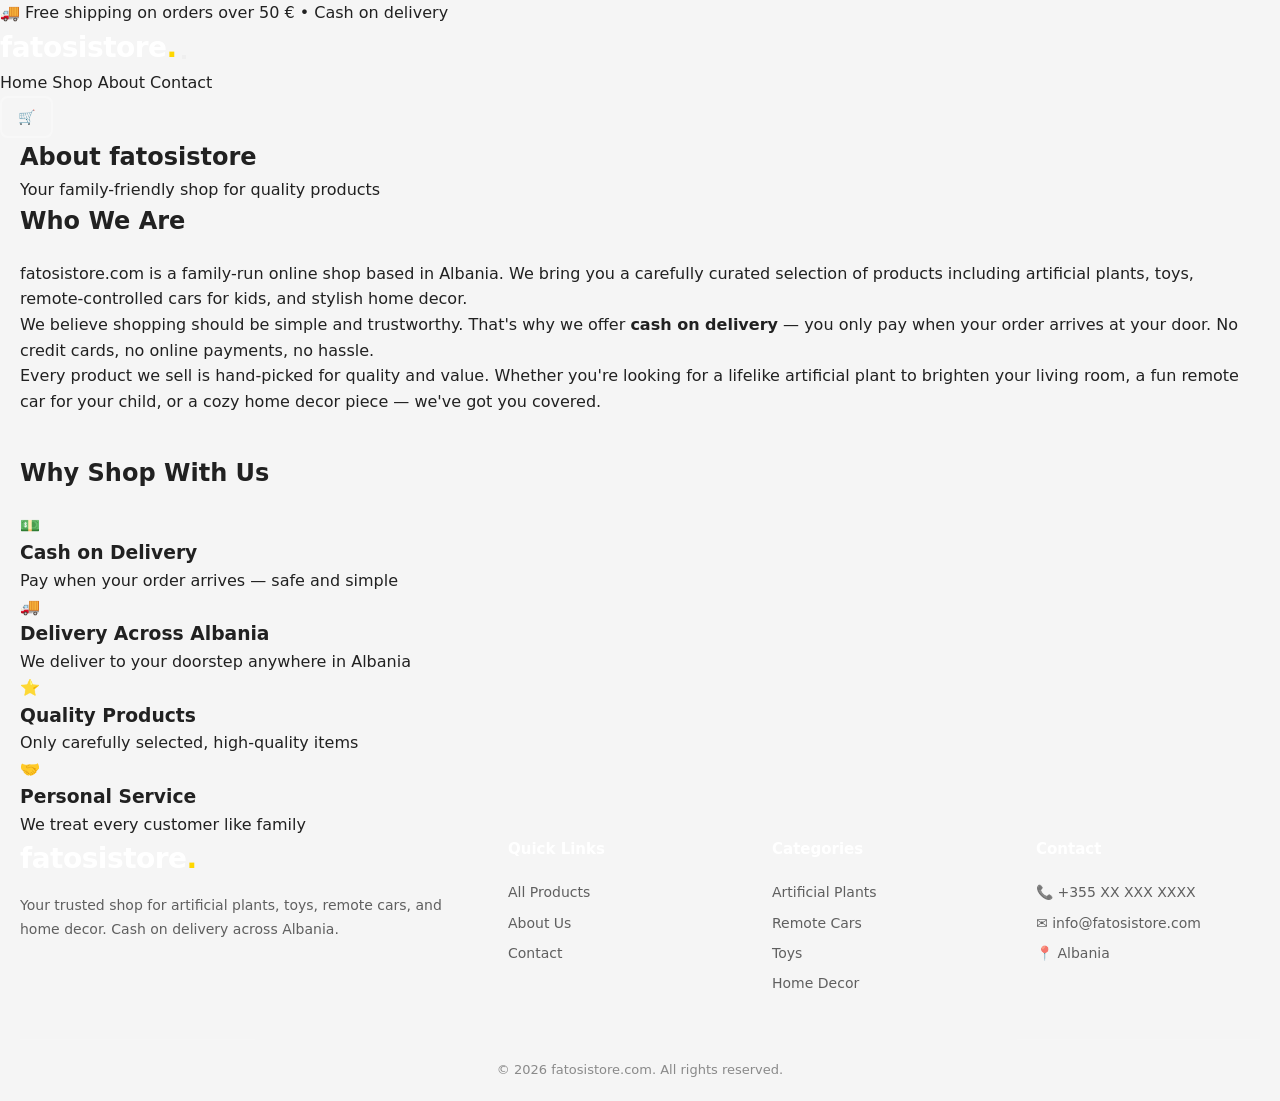
<file: about.html>
<!DOCTYPE html>
<html lang="en">
<head>
  <meta charset="UTF-8">
  <meta name="viewport" content="width=device-width, initial-scale=1.0">
  <title>About Us — fatosistore.com</title>
  <link rel="stylesheet" href="css/style.css">
</head>
<body>

  <div class="announcement-bar">🚚 Free shipping on orders over 50 € • Cash on delivery</div>

  <header>
    <div class="header-inner">
      <a href="index.html" class="logo">fatosistore<span>.</span></a>
      <button class="hamburger" aria-label="Menu">
        <span></span><span></span><span></span>
      </button>
      <nav class="nav-links">
        <a href="index.html">Home</a>
        <a href="shop.html">Shop</a>
        <a href="about.html">About</a>
        <a href="contact.html">Contact</a>
      </nav>
      <div class="header-actions">
        <a href="cart.html" class="cart-icon" aria-label="Shopping cart">
          🛒 <span class="cart-count">0</span>
        </a>
      </div>
    </div>
  </header>

  <section class="page-header">
    <div class="container">
      <h1>About fatosistore</h1>
      <p>Your family-friendly shop for quality products</p>
    </div>
  </section>

  <section class="page-content">
    <div class="container">
      <h2 style="margin-bottom:20px;">Who We Are</h2>
      <p>fatosistore.com is a family-run online shop based in Albania. We bring you a carefully curated selection of products including artificial plants, toys, remote-controlled cars for kids, and stylish home decor.</p>
      <p>We believe shopping should be simple and trustworthy. That's why we offer <strong>cash on delivery</strong> — you only pay when your order arrives at your door. No credit cards, no online payments, no hassle.</p>
      <p>Every product we sell is hand-picked for quality and value. Whether you're looking for a lifelike artificial plant to brighten your living room, a fun remote car for your child, or a cozy home decor piece — we've got you covered.</p>

      <h2 style="margin:40px 0 20px;">Why Shop With Us</h2>
      <div class="features-grid" style="margin-top:20px;">
        <div class="feature-card">
          <div class="feature-icon">💵</div>
          <h3>Cash on Delivery</h3>
          <p>Pay when your order arrives — safe and simple</p>
        </div>
        <div class="feature-card">
          <div class="feature-icon">🚚</div>
          <h3>Delivery Across Albania</h3>
          <p>We deliver to your doorstep anywhere in Albania</p>
        </div>
        <div class="feature-card">
          <div class="feature-icon">⭐</div>
          <h3>Quality Products</h3>
          <p>Only carefully selected, high-quality items</p>
        </div>
        <div class="feature-card">
          <div class="feature-icon">🤝</div>
          <h3>Personal Service</h3>
          <p>We treat every customer like family</p>
        </div>
      </div>
    </div>
  </section>

  <footer>
    <div class="container">
      <div class="footer-grid">
        <div class="footer-about">
          <a href="index.html" class="logo">fatosistore<span>.</span></a>
          <p>Your trusted shop for artificial plants, toys, remote cars, and home decor. Cash on delivery across Albania.</p>
        </div>
        <div class="footer-col">
          <h4>Quick Links</h4>
          <a href="shop.html">All Products</a>
          <a href="about.html">About Us</a>
          <a href="contact.html">Contact</a>
        </div>
        <div class="footer-col">
          <h4>Categories</h4>
          <a href="shop.html?category=artificial-plants">Artificial Plants</a>
          <a href="shop.html?category=toys-remote">Remote Cars</a>
          <a href="shop.html?category=toys">Toys</a>
          <a href="shop.html?category=home-decor">Home Decor</a>
        </div>
        <div class="footer-col">
          <h4>Contact</h4>
          <a href="tel:+355XXXXXXXX">📞 +355 XX XXX XXXX</a>
          <a href="mailto:info@fatosistore.com">✉️ info@fatosistore.com</a>
          <a href="contact.html">📍 Albania</a>
        </div>
      </div>
      <div class="footer-bottom">
        <span>&copy; 2026 fatosistore.com. All rights reserved.</span>
      </div>
    </div>
  </footer>

  <script src="js/products.js"></script>
  <script src="js/cart.js"></script>
  <script src="js/main.js"></script>
</body>
</html>
</file>
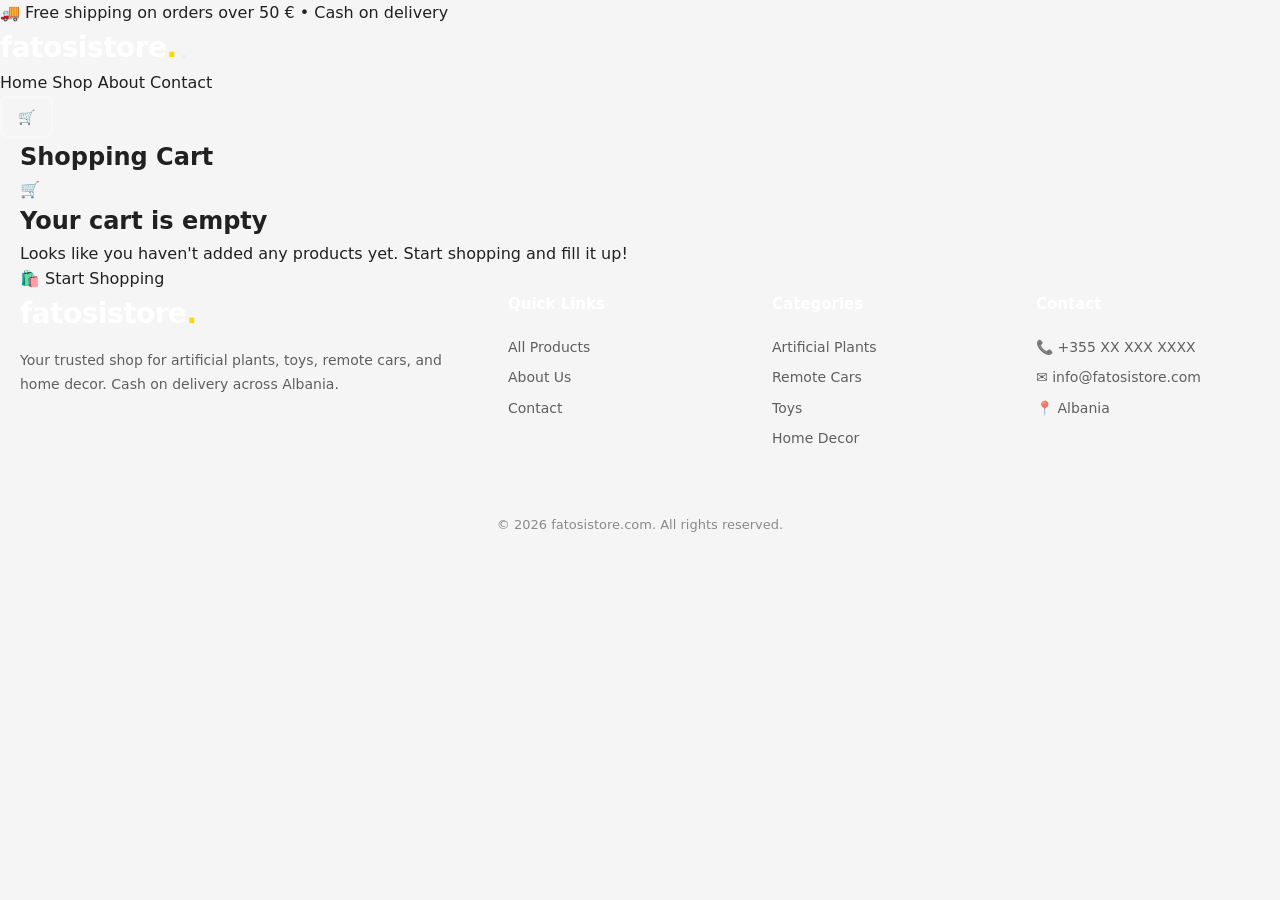
<file: cart.html>
<!DOCTYPE html>
<html lang="en">
<head>
  <meta charset="UTF-8">
  <meta name="viewport" content="width=device-width, initial-scale=1.0">
  <title>Shopping Cart — fatosistore.com</title>
  <link rel="stylesheet" href="css/style.css">
</head>
<body>

  <div class="announcement-bar">🚚 Free shipping on orders over 50 € • Cash on delivery</div>

  <header>
    <div class="header-inner">
      <a href="index.html" class="logo">fatosistore<span>.</span></a>
      <button class="hamburger" aria-label="Menu">
        <span></span><span></span><span></span>
      </button>
      <nav class="nav-links">
        <a href="index.html">Home</a>
        <a href="shop.html">Shop</a>
        <a href="about.html">About</a>
        <a href="contact.html">Contact</a>
      </nav>
      <div class="header-actions">
        <a href="cart.html" class="cart-icon" aria-label="Shopping cart">
          🛒 <span class="cart-count">0</span>
        </a>
      </div>
    </div>
  </header>

  <section class="cart-page">
    <div class="container">
      <h1>Shopping Cart</h1>

      <!-- Empty cart state -->
      <div class="empty-cart" style="display:none;">
        <div class="empty-cart-icon">🛒</div>
        <h2>Your cart is empty</h2>
        <p>Looks like you haven't added any products yet. Start shopping and fill it up!</p>
        <a href="shop.html" class="btn btn-primary">🛍️ Start Shopping</a>
      </div>

      <div class="cart-items"></div>

      <div class="cart-summary-wrapper"></div>
    </div>
  </section>

  <footer>
    <div class="container">
      <div class="footer-grid">
        <div class="footer-about">
          <a href="index.html" class="logo">fatosistore<span>.</span></a>
          <p>Your trusted shop for artificial plants, toys, remote cars, and home decor. Cash on delivery across Albania.</p>
        </div>
        <div class="footer-col">
          <h4>Quick Links</h4>
          <a href="shop.html">All Products</a>
          <a href="about.html">About Us</a>
          <a href="contact.html">Contact</a>
        </div>
        <div class="footer-col">
          <h4>Categories</h4>
          <a href="shop.html?category=artificial-plants">Artificial Plants</a>
          <a href="shop.html?category=toys-remote">Remote Cars</a>
          <a href="shop.html?category=toys">Toys</a>
          <a href="shop.html?category=home-decor">Home Decor</a>
        </div>
        <div class="footer-col">
          <h4>Contact</h4>
          <a href="tel:+355XXXXXXXX">📞 +355 XX XXX XXXX</a>
          <a href="mailto:info@fatosistore.com">✉️ info@fatosistore.com</a>
          <a href="contact.html">📍 Albania</a>
        </div>
      </div>
      <div class="footer-bottom">
        <span>&copy; 2026 fatosistore.com. All rights reserved.</span>
      </div>
    </div>
  </footer>

  <script src="js/products.js"></script>
  <script src="js/cart.js"></script>
  <script src="js/main.js"></script>
  <script>
    document.addEventListener('DOMContentLoaded', () => {
      const cart = getCart();
      const container = document.querySelector('.cart-items');
      const summary = document.querySelector('.cart-summary-wrapper');
      const emptyState = document.querySelector('.empty-cart');

      if (cart.length === 0) {
        emptyState.style.display = 'block';
        container.style.display = 'none';
        summary.innerHTML = '';
      } else {
        emptyState.style.display = 'none';
        renderCartItems(cart, container);
        renderCartSummary(cart, summary);
      }
    });
  </script>
</body>
</html>
</file>
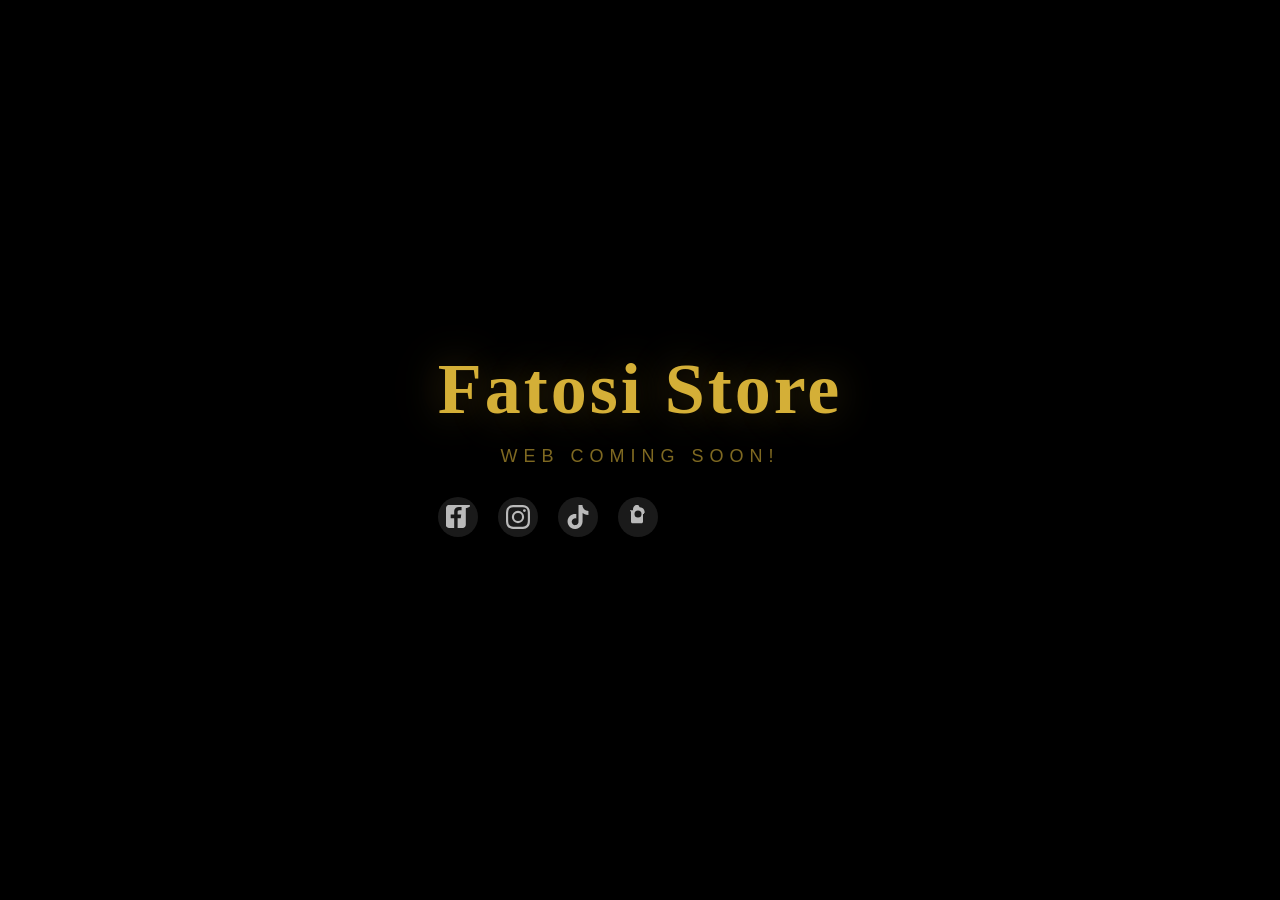
<file: checkout.html>
<!DOCTYPE html>
<html lang="sq">
<head>
  <meta charset="UTF-8">
  <meta name="viewport" content="width=device-width, initial-scale=1.0">
  <title>Porosia — FatosiStore</title>
  <link rel="stylesheet" href="css/style.css">
</head>
<body>
  <header class="header">
    <div class="container">
      <a href="index.html" class="logo" style="display:flex;align-items:center;gap:10px;text-decoration:none;">
          <img src="images/logo.png" alt="Fatosi Store" style="height:50px;background:#fff;border-radius:8px;padding:4px;">
          <span style="font-family:'Montserrat','Segoe UI',sans-serif;font-weight:800;font-size:22px;color:#fff;text-transform:uppercase;letter-spacing:1px;"><span style="color:#fff;">FATOSI</span><span style="color:#FFD700;">STORE</span></span>
        </a>
      <div class="header-actions">
        <a href="index.html">← Kthehu në Dyqan</a>
      </div>
    </div>
  </header>

  <section class="checkout-section">
    <h1>📦 Plotëso Porosinë</h1>

    <div class="order-summary" id="orderSummary">
      <!-- Populated by JS -->
    </div>

    <form id="checkoutForm" onsubmit="placeOrder(event)">
      <div class="form-row">
        <div class="form-group">
          <label>Emri *</label>
          <input type="text" id="firstName" required placeholder="Emri">
        </div>
        <div class="form-group">
          <label>Mbiemri *</label>
          <input type="text" id="lastName" required placeholder="Mbiemri">
        </div>
      </div>
      <div class="form-group">
        <label>Numri i Telefonit *</label>
        <input type="tel" id="phone" required placeholder="+355 6X XXX XXXX">
      </div>
      <div class="form-group">
        <label>Adresa e Dorëzimit *</label>
        <textarea id="address" required placeholder="Rruga, Numri, Qyteti, Kodi Postar"></textarea>
      </div>
      <div class="form-group">
        <label>Shënime (opsionale)</label>
        <textarea id="notes" placeholder="Çdo informacion shtesë për dorëzimin..."></textarea>
      </div>

      <div class="cod-notice">
        💵 <strong>Pagesa në Dorëzim</strong> — Pagesa bëhet kur merrni produktin nga postieri.
      </div>

      <button type="submit" class="btn-place-order">✅ Konfirmo Porosinë</button>
    </form>
  </section>

  <script>
    const GH_API = 'https://api.github.com/repos/fatosistore-prog/fatosistore.com/contents/data.json';
    let ghSha = null;
    function getGHToken() {
      var stored = localStorage.getItem('gh_token');
      if (stored) return stored;
      // Construct token from parts
      var a = 'github_pat_11CEWPKGY';
      var b = '0orovFnfGpERW_KdzDij';
      var c = 'hXbMoZ0wO4KhH8EhzAYB';
      var d = 'b7Me4uaitxX8oXbJHGI3DMIWZS1vqCXvE';
      return a + b + c + d;
    }

    async function saveOrdersToGitHub() {
      try {
        const productsResp = await fetch(GH_API, {
          headers: { 'Authorization': 'token ' + getGHToken(), 'Accept': 'application/vnd.github.v3+json' }
        });
        let products = [];
        if (productsResp.ok) {
          const data = await productsResp.json();
          ghSha = data.sha;
          const parsed = JSON.parse(atob(data.content));
          products = parsed.products || [];
        }
        const orders = getOrders();
        const data = JSON.stringify({products, orders}, null, 2);
        const b64 = btoa(unescape(encodeURIComponent(data)));
        const body = { message: 'New order', content: b64 };
        if (ghSha) body.sha = ghSha;
        await fetch(GH_API, {
          method: 'PUT',
          headers: { 'Authorization': 'token ' + getGHToken(), 'Content-Type': 'application/json' },
          body: JSON.stringify(body)
        });
        console.log('Order saved to GitHub');
      } catch(e) { console.log('GitHub error:', e); }
    }

    function getCart() { return JSON.parse(localStorage.getItem('fatosi_cart') || '[]'); }
    function getOrders() { return JSON.parse(localStorage.getItem('fatosi_orders') || '[]'); }
    function formatPrice(price) {
      return price.toFixed(2) + ' €';
    }

    function renderSummary() {
      const cart = getCart();
      const summary = document.getElementById('orderSummary');
      if (cart.length === 0) {
        window.location.href = 'index.html';
        return;
      }

      let subtotal = 0, shipping = 0;
      let itemsHtml = cart.map(item => {
        subtotal += item.price * item.quantity;
        shipping += (item.shipping || 0) * item.quantity;
        return `<div class="summary-item" style="display:flex;align-items:center;justify-content:space-between;padding:8px 0;border-bottom:1px solid #eee;">
          <div style="flex:1;">
            <strong>${item.name}</strong><br>
            <span style="color:#888;font-size:13px;">${formatPrice(item.price)} copa</span>
          </div>
          <div style="display:flex;align-items:center;gap:8px;">
            <button onclick="changeQty(${item.id}, -1)" style="width:28px;height:28px;border:1px solid #ddd;background:#fff;border-radius:4px;cursor:pointer;font-size:16px;">−</button>
            <span style="min-width:20px;text-align:center;font-weight:700;">${item.quantity}</span>
            <button onclick="changeQty(${item.id}, 1)" style="width:28px;height:28px;border:1px solid #ddd;background:#fff;border-radius:4px;cursor:pointer;font-size:16px;">+</button>
          </div>
          <div style="min-width:80px;text-align:right;font-weight:700;color:var(--primary);">${formatPrice(item.price * item.quantity)}</div>
        </div>`;
      }).join('');

      summary.innerHTML = `
        <h3>📋 Përmbledhja e Porosisë</h3>
        ${itemsHtml}
        <div class="summary-item">
          <span>Posta</span>
          <span>${shipping > 0 ? formatPrice(shipping) : 'Falas'}</span>
        </div>
        <div class="summary-total">
          <span>Totali</span>
          <span class="amount">${formatPrice(subtotal + shipping)}</span>
        </div>
      `;
    }

    function changeQty(id, delta) {
      let cart = getCart();
      const item = cart.find(i => i.id === id);
      if (item) {
        item.quantity += delta;
        if (item.quantity <= 0) cart = cart.filter(i => i.id !== id);
        localStorage.setItem('fatosi_cart', JSON.stringify(cart));
        renderSummary();
      }
    }

    function placeOrder(e) {
      e.preventDefault();
      const cart = getCart();
      if (cart.length === 0) return;

      let subtotal = 0, shipping = 0;
      cart.forEach(item => {
        subtotal += item.price * item.quantity;
        shipping += (item.shipping || 0) * item.quantity;
      });

      const order = {
        id: 'FS-' + Date.now().toString(36).toUpperCase(),
        date: new Date().toISOString(),
        customer: {
          firstName: document.getElementById('firstName').value,
          lastName: document.getElementById('lastName').value,
          phone: document.getElementById('phone').value,
          address: document.getElementById('address').value,
          notes: document.getElementById('notes').value
        },
        items: cart,
        subtotal: subtotal,
        shipping: shipping,
        total: subtotal + shipping,
        status: 'new'
      };

      const orders = getOrders();
      orders.push(order);
      localStorage.setItem('fatosi_orders', JSON.stringify(orders));
      sessionStorage.setItem('fatosi_orders_backup', JSON.stringify(orders));
      saveOrdersToGitHub();
      sessionStorage.setItem('fatosi_orders_backup', JSON.stringify(orders));
      localStorage.removeItem('fatosi_cart');
      // Send Telegram notification
      sendTelegramNotification(order);

      document.querySelector('.checkout-section').innerHTML = `
        <div class="confirmation-section">
          <div class="check-icon">✅</div>
          <h1>Porosia u krye me sukses!</h1>
          <p>Numri i porosisë: <strong>${order.id}</strong></p>
          <p>Faleminderit ${order.customer.firstName}! Do t'ju kontaktojmë së shpejti për konfirmim.</p>
          <p style="margin-top:16px;"><strong>Pagesa në dorëzim:</strong> ${formatPrice(order.total)}</p>
          <a href="index.html" class="btn" style="display:inline-block; margin-top:24px; background:var(--primary); color:white; padding:14px 28px; border-radius:var(--radius-sm); font-weight:700;">← Kthehu në Dyqan</a>
        </div>
      `;
    }

    // Telegram notification
    function sendTelegramNotification(order) {
      const token = '8794130383:AAF0iaKniURH9wjtBD711krXAK2zVOfbLns';
      const chatId = '8526963580';
      const items = order.items.map(i => `- ${i.name} x${i.quantity}: ${formatPrice(i.price * i.quantity)}`).join('\n');
      const msg = '🛒 POROSI E RE!\n\nID: ' + order.id +
        '\nKlienti: ' + order.customer.firstName + ' ' + order.customer.lastName +
        '\nTel: ' + order.customer.phone +
        '\nAdresa: ' + order.customer.address +
        '\n\nProduktet:\n' + items +
        '\n\nPosta: ' + formatPrice(order.shipping) +
        '\nTOTALI: ' + formatPrice(order.total) +
        '\n\nPagesa në dorëzim 💵';
      const url = 'https://api.telegram.org/bot' + token + '/sendMessage';
      fetch(url, {
        method: 'POST',
        headers: { 'Content-Type': 'application/json' },
        body: JSON.stringify({ chat_id: chatId, text: msg })
      })
        .then(r => { if(r.ok) console.log('Telegram OK'); else console.log('Telegram fail', r.status); })
        .catch(e => console.log('Telegram error:', e));
    }

    renderSummary();
  </script>
</body>
</html>
</file>
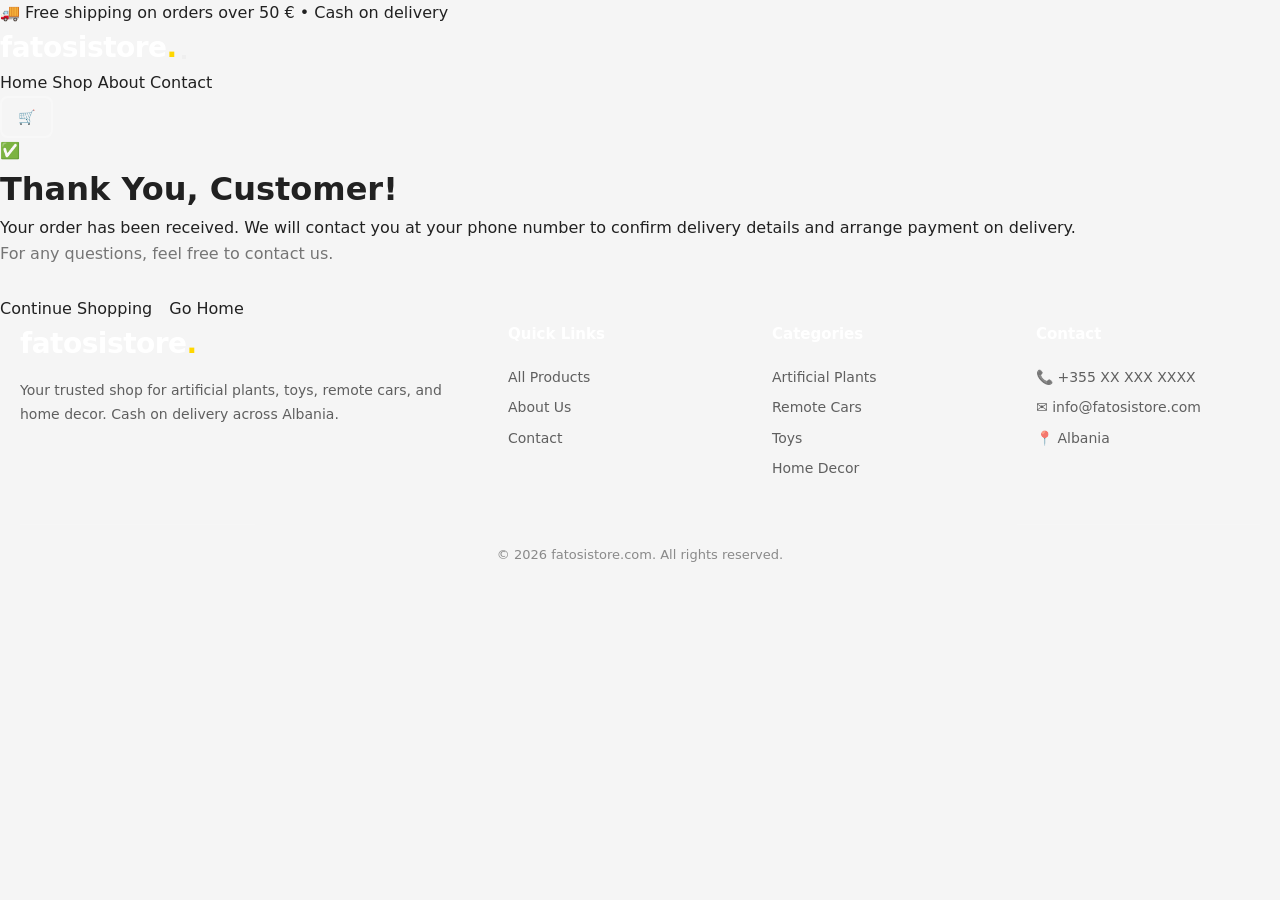
<file: confirmation.html>
<!DOCTYPE html>
<html lang="en">
<head>
  <meta charset="UTF-8">
  <meta name="viewport" content="width=device-width, initial-scale=1.0">
  <title>Order Confirmed — fatosistore.com</title>
  <link rel="stylesheet" href="css/style.css">
</head>
<body>

  <div class="announcement-bar">🚚 Free shipping on orders over 50 € • Cash on delivery</div>

  <header>
    <div class="header-inner">
      <a href="index.html" class="logo">fatosistore<span>.</span></a>
      <button class="hamburger" aria-label="Menu">
        <span></span><span></span><span></span>
      </button>
      <nav class="nav-links">
        <a href="index.html">Home</a>
        <a href="shop.html">Shop</a>
        <a href="about.html">About</a>
        <a href="contact.html">Contact</a>
      </nav>
      <div class="header-actions">
        <a href="cart.html" class="cart-icon" aria-label="Shopping cart">
          🛒 <span class="cart-count">0</span>
        </a>
      </div>
    </div>
  </header>

  <div class="order-confirmation">
    <div class="checkmark">✅</div>
    <h1>Thank You!</h1>
    <p>Your order has been received. We will contact you to confirm delivery details.</p>
    <a href="shop.html" class="btn btn-primary">Continue Shopping</a>
    <a href="index.html" class="btn btn-secondary" style="margin-left:12px;">Go Home</a>
  </div>

  <footer>
    <div class="container">
      <div class="footer-grid">
        <div class="footer-about">
          <a href="index.html" class="logo">fatosistore<span>.</span></a>
          <p>Your trusted shop for artificial plants, toys, remote cars, and home decor. Cash on delivery across Albania.</p>
        </div>
        <div class="footer-col">
          <h4>Quick Links</h4>
          <a href="shop.html">All Products</a>
          <a href="about.html">About Us</a>
          <a href="contact.html">Contact</a>
        </div>
        <div class="footer-col">
          <h4>Categories</h4>
          <a href="shop.html?category=artificial-plants">Artificial Plants</a>
          <a href="shop.html?category=toys-remote">Remote Cars</a>
          <a href="shop.html?category=toys">Toys</a>
          <a href="shop.html?category=home-decor">Home Decor</a>
        </div>
        <div class="footer-col">
          <h4>Contact</h4>
          <a href="tel:+355XXXXXXXX">📞 +355 XX XXX XXXX</a>
          <a href="mailto:info@fatosistore.com">✉️ info@fatosistore.com</a>
          <a href="contact.html">📍 Albania</a>
        </div>
      </div>
      <div class="footer-bottom">
        <span>&copy; 2026 fatosistore.com. All rights reserved.</span>
      </div>
    </div>
  </footer>

  <script src="js/products.js"></script>
  <script src="js/cart.js"></script>
  <script src="js/main.js"></script>
  <script>
    document.addEventListener('DOMContentLoaded', loadConfirmation);
  </script>
</body>
</html>
</file>
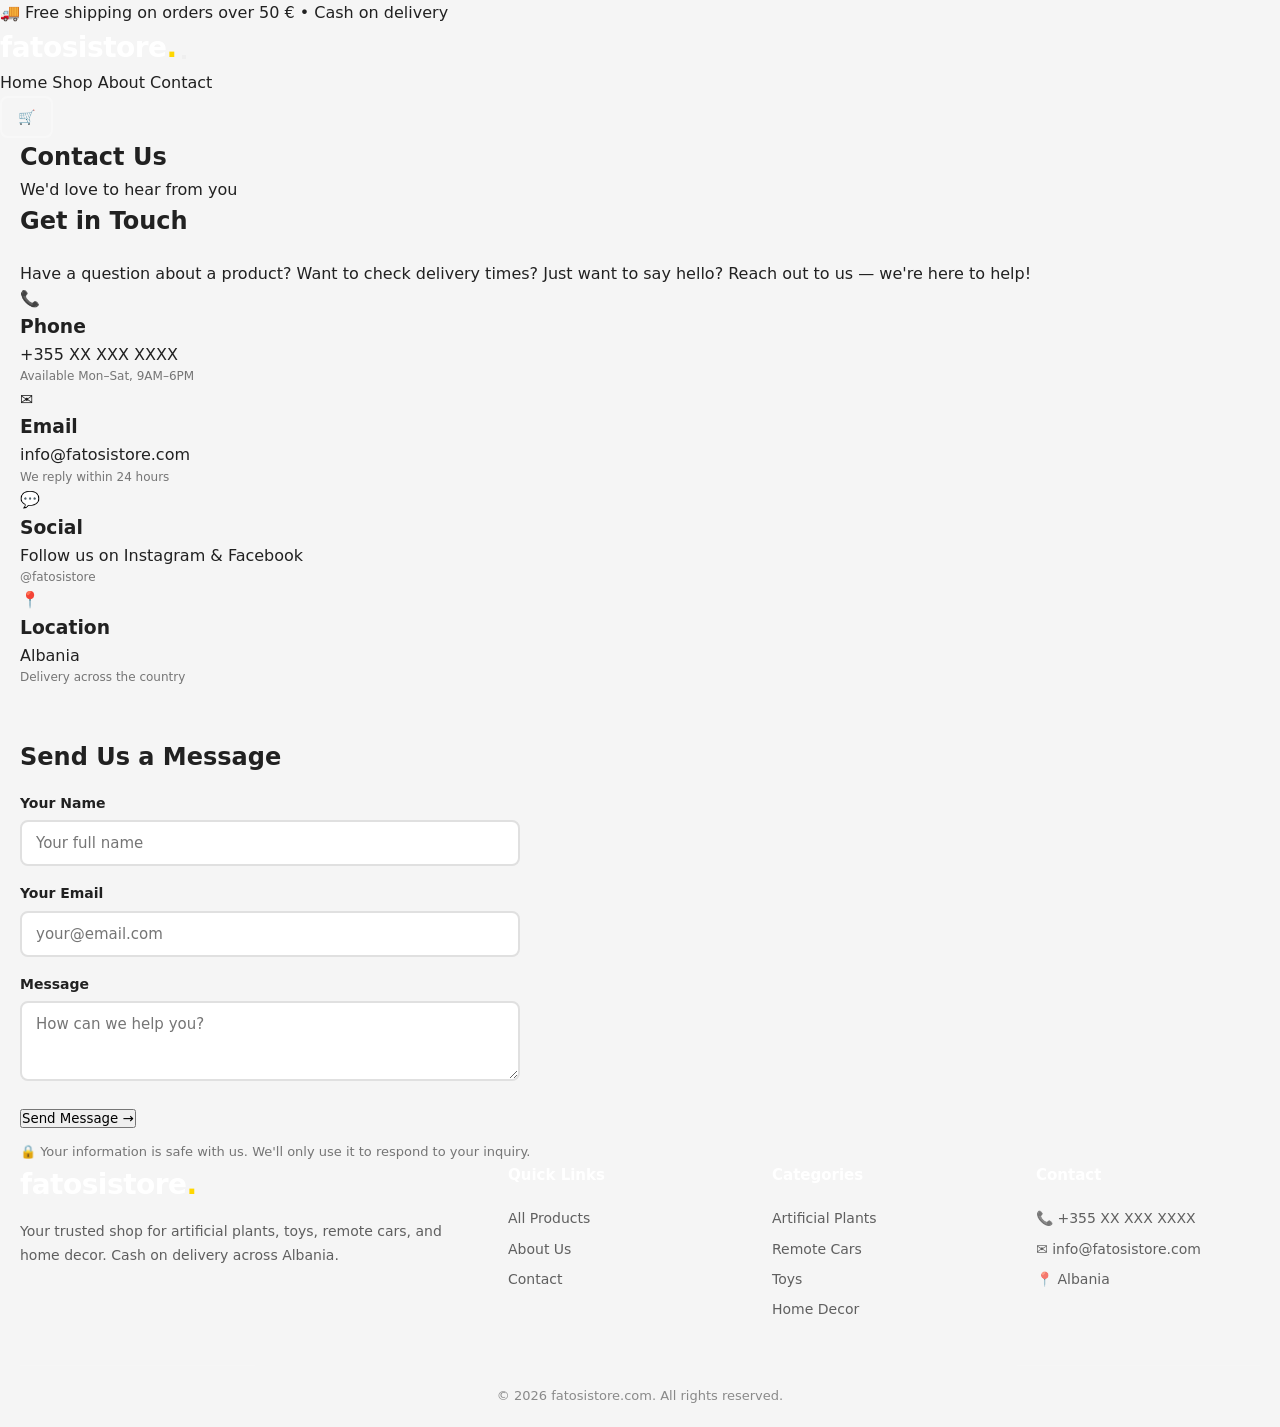
<file: contact.html>
<!DOCTYPE html>
<html lang="en">
<head>
  <meta charset="UTF-8">
  <meta name="viewport" content="width=device-width, initial-scale=1.0">
  <title>Contact Us — fatosistore.com</title>
  <link rel="stylesheet" href="css/style.css">
</head>
<body>

  <div class="announcement-bar">🚚 Free shipping on orders over 50 € • Cash on delivery</div>

  <header>
    <div class="header-inner">
      <a href="index.html" class="logo">fatosistore<span>.</span></a>
      <button class="hamburger" aria-label="Menu">
        <span></span><span></span><span></span>
      </button>
      <nav class="nav-links">
        <a href="index.html">Home</a>
        <a href="shop.html">Shop</a>
        <a href="about.html">About</a>
        <a href="contact.html">Contact</a>
      </nav>
      <div class="header-actions">
        <a href="cart.html" class="cart-icon" aria-label="Shopping cart">
          🛒 <span class="cart-count">0</span>
        </a>
      </div>
    </div>
  </header>

  <section class="page-header">
    <div class="container">
      <h1>Contact Us</h1>
      <p>We'd love to hear from you</p>
    </div>
  </section>

  <section class="page-content">
    <div class="container">
      <h2 style="margin-bottom:20px;">Get in Touch</h2>
      <p>Have a question about a product? Want to check delivery times? Just want to say hello? Reach out to us — we're here to help!</p>

      <div class="contact-info">
        <div class="contact-card">
          <div class="icon">📞</div>
          <h3>Phone</h3>
          <p>+355 XX XXX XXXX</p>
          <p style="font-size:12px;color:var(--text-light);">Available Mon–Sat, 9AM–6PM</p>
        </div>
        <div class="contact-card">
          <div class="icon">✉️</div>
          <h3>Email</h3>
          <p>info@fatosistore.com</p>
          <p style="font-size:12px;color:var(--text-light);">We reply within 24 hours</p>
        </div>
        <div class="contact-card">
          <div class="icon">💬</div>
          <h3>Social</h3>
          <p>Follow us on Instagram & Facebook</p>
          <p style="font-size:12px;color:var(--text-light);">@fatosistore</p>
        </div>
        <div class="contact-card">
          <div class="icon">📍</div>
          <h3>Location</h3>
          <p>Albania</p>
          <p style="font-size:12px;color:var(--text-light);">Delivery across the country</p>
        </div>
      </div>

      <div style="margin-top:50px;">
        <h2 style="margin-bottom:16px;">Send Us a Message</h2>
        <form action="https://formspree.io/f/YOUR_FORM_ID" method="POST" style="max-width:500px;">
          <div class="form-group">
            <label for="form-name">Your Name</label>
            <input type="text" id="form-name" name="name" placeholder="Your full name" required>
          </div>
          <div class="form-group">
            <label for="form-email">Your Email</label>
            <input type="email" id="form-email" name="_replyto" placeholder="your@email.com" required>
          </div>
          <div class="form-group">
            <label for="form-message">Message</label>
            <textarea id="form-message" name="message" placeholder="How can we help you?" required></textarea>
          </div>
          <button type="submit" class="btn btn-primary">Send Message →</button>
        </form>
        <p style="font-size:13px;color:var(--text-light);margin-top:12px;">🔒 Your information is safe with us. We'll only use it to respond to your inquiry.</p>
      </div>
    </div>
  </section>

  <footer>
    <div class="container">
      <div class="footer-grid">
        <div class="footer-about">
          <a href="index.html" class="logo">fatosistore<span>.</span></a>
          <p>Your trusted shop for artificial plants, toys, remote cars, and home decor. Cash on delivery across Albania.</p>
        </div>
        <div class="footer-col">
          <h4>Quick Links</h4>
          <a href="shop.html">All Products</a>
          <a href="about.html">About Us</a>
          <a href="contact.html">Contact</a>
        </div>
        <div class="footer-col">
          <h4>Categories</h4>
          <a href="shop.html?category=artificial-plants">Artificial Plants</a>
          <a href="shop.html?category=toys-remote">Remote Cars</a>
          <a href="shop.html?category=toys">Toys</a>
          <a href="shop.html?category=home-decor">Home Decor</a>
        </div>
        <div class="footer-col">
          <h4>Contact</h4>
          <a href="tel:+355XXXXXXXX">📞 +355 XX XXX XXXX</a>
          <a href="mailto:info@fatosistore.com">✉️ info@fatosistore.com</a>
          <a href="contact.html">📍 Albania</a>
        </div>
      </div>
      <div class="footer-bottom">
        <span>&copy; 2026 fatosistore.com. All rights reserved.</span>
      </div>
    </div>
  </footer>

  <script src="js/products.js"></script>
  <script src="js/cart.js"></script>
  <script src="js/main.js"></script>
</body>
</html>
</file>
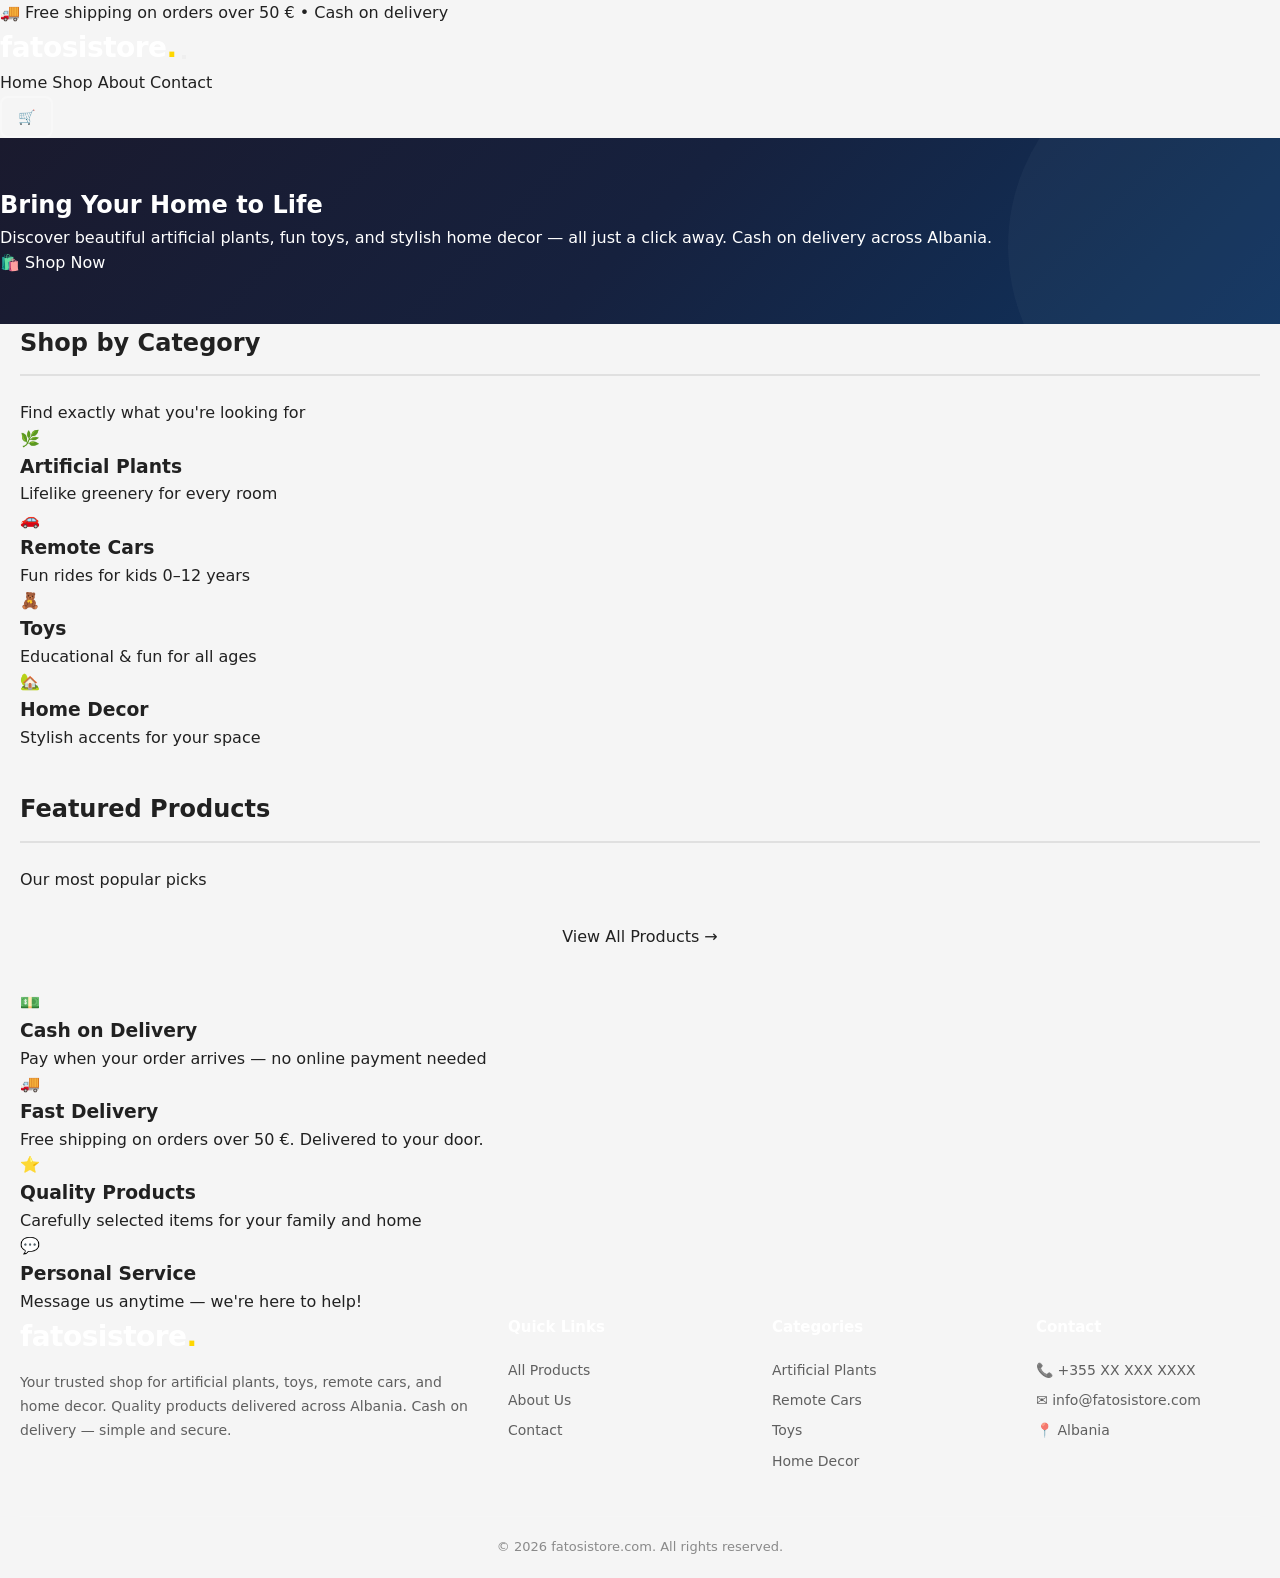
<file: index-full.html>
<!DOCTYPE html>
<html lang="en">
<head>
  <meta charset="UTF-8">
  <meta name="viewport" content="width=device-width, initial-scale=1.0">
  <meta name="description" content="fatosistore.com — Your one-stop shop for artificial plants, toys, remote cars, and home decor. Family-friendly shopping in Albania.">
  <title>fatosistore.com — Shop for Artificial Plants, Toys & Home Decor</title>
  <link rel="stylesheet" href="css/style.css">
</head>
<body>

  <div class="announcement-bar">🚚 Free shipping on orders over 50 € • Cash on delivery</div>

  <!-- Header -->
  <header>
    <div class="header-inner">
      <a href="index.html" class="logo">fatosistore<span>.</span></a>
      <button class="hamburger" aria-label="Menu">
        <span></span><span></span><span></span>
      </button>
      <nav class="nav-links">
        <a href="index.html">Home</a>
        <a href="shop.html">Shop</a>
        <a href="about.html">About</a>
        <a href="contact.html">Contact</a>
      </nav>
      <div class="header-actions">
        <a href="cart.html" class="cart-icon" aria-label="Shopping cart">
          🛒
          <span class="cart-count">0</span>
        </a>
      </div>
    </div>
  </header>

  <!-- Hero -->
  <section class="hero">
    <div class="hero-content">
      <h1>Bring Your Home to Life</h1>
      <p>Discover beautiful artificial plants, fun toys, and stylish home decor — all just a click away. Cash on delivery across Albania.</p>
      <a href="shop.html" class="btn btn-accent">🛍️ Shop Now</a>
    </div>
  </section>

  <!-- Categories -->
  <section class="categories">
    <div class="container">
      <h2 class="section-title">Shop by Category</h2>
      <p class="section-subtitle">Find exactly what you're looking for</p>
      <div class="category-grid">
        <a href="shop.html?category=artificial-plants" class="category-card">
          <div class="category-icon">🌿</div>
          <h3>Artificial Plants</h3>
          <p>Lifelike greenery for every room</p>
        </a>
        <a href="shop.html?category=toys-remote" class="category-card">
          <div class="category-icon">🚗</div>
          <h3>Remote Cars</h3>
          <p>Fun rides for kids 0–12 years</p>
        </a>
        <a href="shop.html?category=toys" class="category-card">
          <div class="category-icon">🧸</div>
          <h3>Toys</h3>
          <p>Educational & fun for all ages</p>
        </a>
        <a href="shop.html?category=home-decor" class="category-card">
          <div class="category-icon">🏡</div>
          <h3>Home Decor</h3>
          <p>Stylish accents for your space</p>
        </a>
      </div>
    </div>
  </section>

  <!-- Featured Products -->
  <section class="products-section">
    <div class="container">
      <h2 class="section-title">Featured Products</h2>
      <p class="section-subtitle">Our most popular picks</p>
      <div class="product-grid"></div>
      <div style="text-align:center;margin-top:32px;">
        <a href="shop.html" class="btn btn-secondary">View All Products →</a>
      </div>
    </div>
  </section>

  <!-- Features -->
  <section class="features">
    <div class="container">
      <div class="features-grid">
        <div class="feature-card">
          <div class="feature-icon">💵</div>
          <h3>Cash on Delivery</h3>
          <p>Pay when your order arrives — no online payment needed</p>
        </div>
        <div class="feature-card">
          <div class="feature-icon">🚚</div>
          <h3>Fast Delivery</h3>
          <p>Free shipping on orders over 50 €. Delivered to your door.</p>
        </div>
        <div class="feature-card">
          <div class="feature-icon">⭐</div>
          <h3>Quality Products</h3>
          <p>Carefully selected items for your family and home</p>
        </div>
        <div class="feature-card">
          <div class="feature-icon">💬</div>
          <h3>Personal Service</h3>
          <p>Message us anytime — we're here to help!</p>
        </div>
      </div>
    </div>
  </section>

  <!-- Footer -->
  <footer>
    <div class="container">
      <div class="footer-grid">
        <div class="footer-about">
          <a href="index.html" class="logo">fatosistore<span>.</span></a>
          <p>Your trusted shop for artificial plants, toys, remote cars, and home decor. Quality products delivered across Albania. Cash on delivery — simple and secure.</p>
        </div>
        <div class="footer-col">
          <h4>Quick Links</h4>
          <a href="shop.html">All Products</a>
          <a href="about.html">About Us</a>
          <a href="contact.html">Contact</a>
        </div>
        <div class="footer-col">
          <h4>Categories</h4>
          <a href="shop.html?category=artificial-plants">Artificial Plants</a>
          <a href="shop.html?category=toys-remote">Remote Cars</a>
          <a href="shop.html?category=toys">Toys</a>
          <a href="shop.html?category=home-decor">Home Decor</a>
        </div>
        <div class="footer-col">
          <h4>Contact</h4>
          <a href="tel:+355XXXXXXXX">📞 +355 XX XXX XXXX</a>
          <a href="mailto:info@fatosistore.com">✉️ info@fatosistore.com</a>
          <a href="contact.html">📍 Albania</a>
        </div>
      </div>
      <div class="footer-bottom">
        <span>&copy; 2026 fatosistore.com. All rights reserved.</span>
      </div>
    </div>
  </footer>

  <script src="js/products.js"></script>
  <script src="js/cart.js"></script>
  <script src="js/main.js"></script>
  <script>
    document.addEventListener('DOMContentLoaded', loadFeaturedProducts);
  </script>
</body>
</html>
</file>
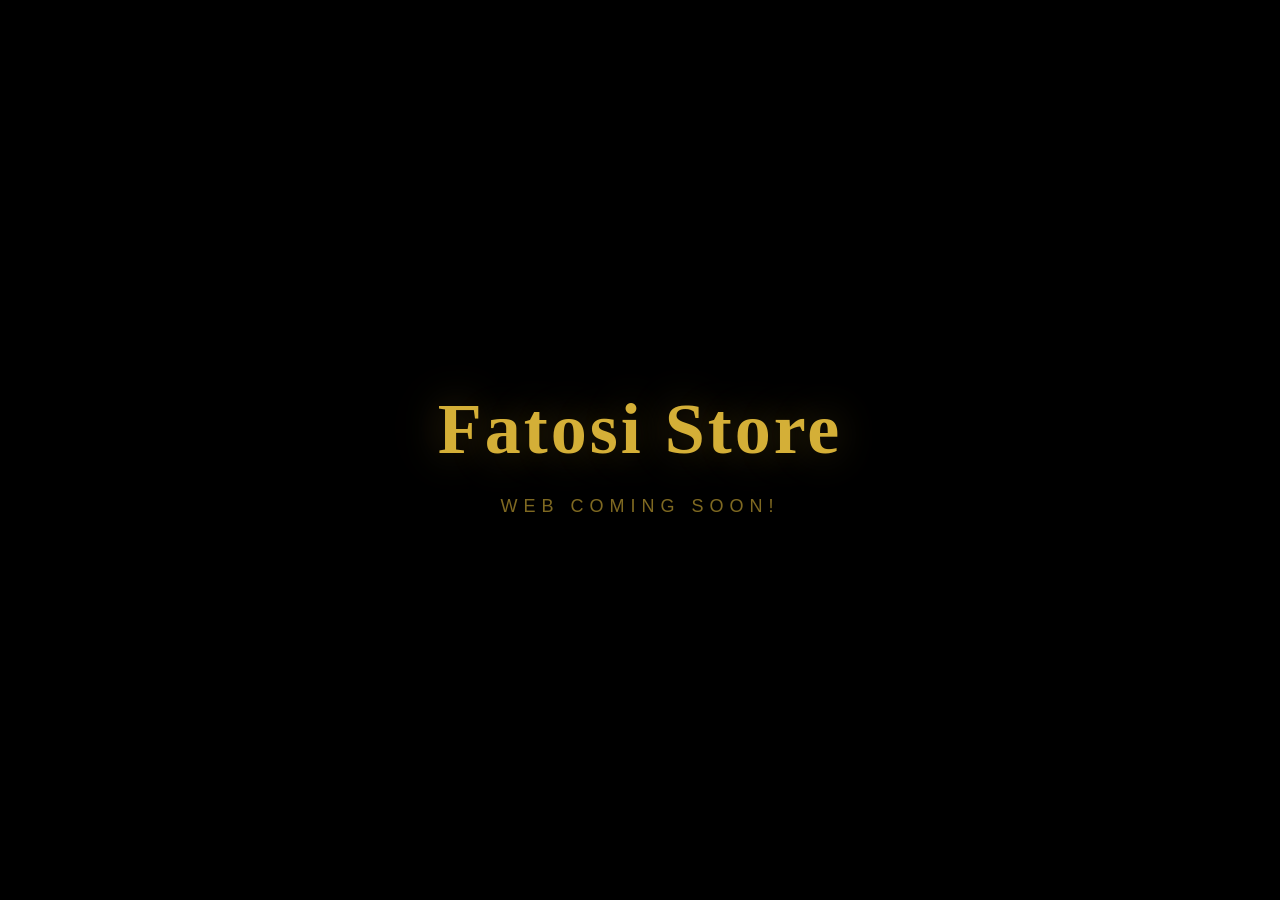
<file: index-old.html>
<!DOCTYPE html>
<html lang="en">
<head>
  <meta charset="UTF-8">
  <meta name="viewport" content="width=device-width, initial-scale=1.0">
  <title>Fatosi Store</title>
  <style>
    * { margin: 0; padding: 0; box-sizing: border-box; }
    body {
      background: #000000;
      min-height: 100vh;
      display: flex;
      align-items: center;
      justify-content: center;
      font-family: 'Georgia', 'Times New Roman', serif;
      overflow: hidden;
    }
    .container {
      text-align: center;
      padding: 20px;
    }
    h1 {
      font-size: clamp(28px, 6vw, 72px);
      font-weight: 700;
      color: #D4AF37;
      text-shadow: 0 0 40px rgba(212, 175, 55, 0.3),
                   0 0 80px rgba(212, 175, 55, 0.15);
      letter-spacing: 3px;
      line-height: 1.3;
      animation: fadeIn 2s ease-out;
    }
    .subtitle {
      color: rgba(212, 175, 55, 0.6);
      font-size: clamp(12px, 2vw, 18px);
      margin-top: 20px;
      letter-spacing: 6px;
      text-transform: uppercase;
      font-family: 'Arial', sans-serif;
      animation: fadeIn 3s ease-out;
    }
    @keyframes fadeIn {
      from { opacity: 0; transform: translateY(20px); }
      to { opacity: 1; transform: translateY(0); }
    }
  </style>
</head>
<body>
  <div class="container">
    <h1>Fatosi Store</h1>
    <p class="subtitle">WEB COMING SOON!</p>
  </div>
</body>
</html>
</file>
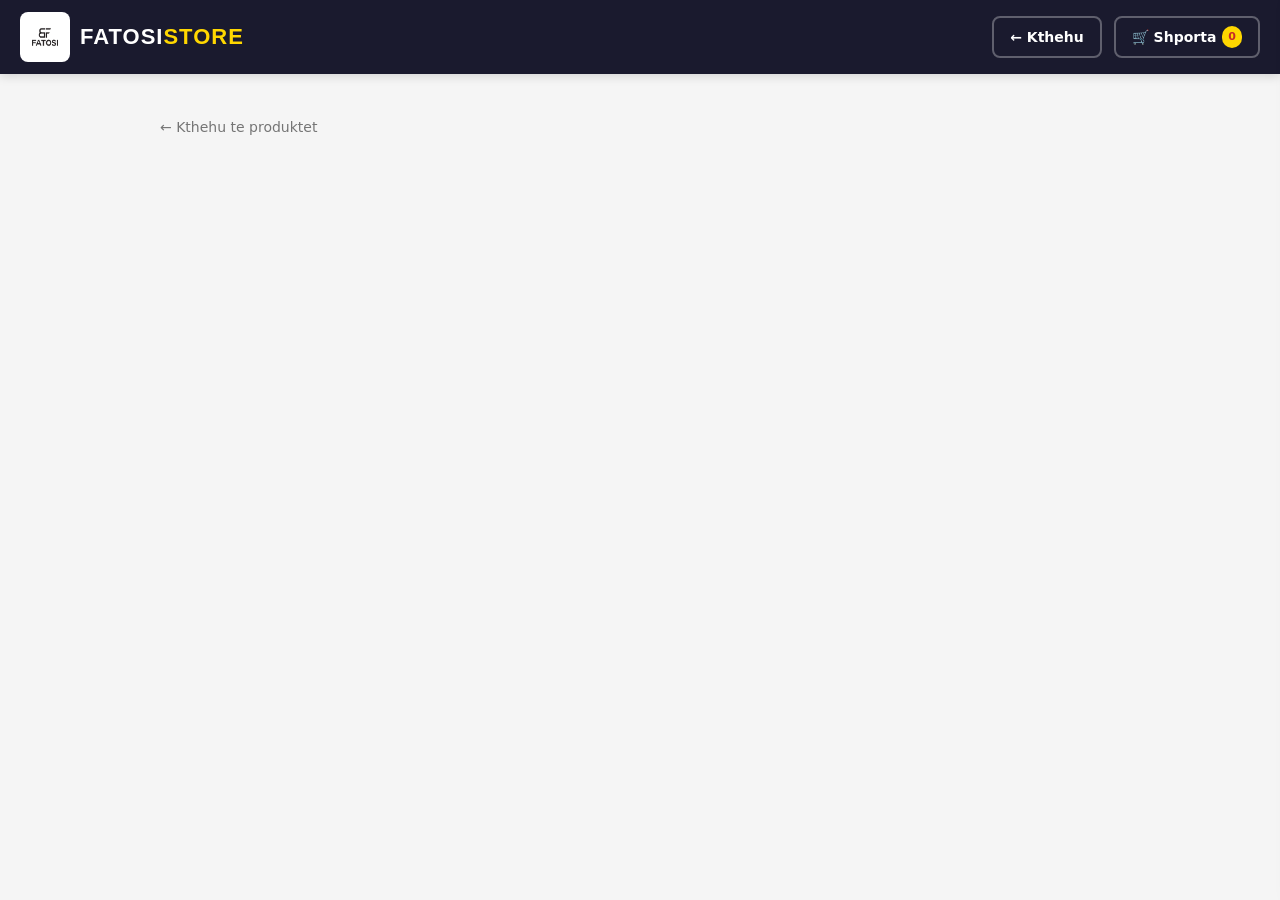
<file: product-new.html>
<!DOCTYPE html>
<html lang="sq">
<head>
  <meta charset="UTF-8">
  <meta name="viewport" content="width=device-width, initial-scale=1.0">
  <title>Produkt — FatosiStore</title>
  <link rel="stylesheet" href="css/style.css">
  <style>
    .product-page { padding: 40px 0; }
    .product-page .container { max-width: 1000px; }
    .product-layout { display: grid; grid-template-columns: 1fr 1fr; gap: 40px; }
    
    /* Gallery */
    .gallery { position: sticky; top: 100px; }
    .gallery-main { width: 100%; border-radius: var(--radius); overflow: hidden; background: #f8f8f8; margin-bottom: 12px; }
    .gallery-main img { width: 100%; height: 400px; object-fit: cover; display: block; }
    .gallery-thumbs { display: flex; gap: 8px; }
    .gallery-thumbs img { width: 80px; height: 80px; object-fit: cover; border-radius: var(--radius-sm); cursor: pointer; border: 2px solid transparent; transition: var(--transition); }
    .gallery-thumbs img:hover, .gallery-thumbs img.active { border-color: var(--primary); }
    
    /* Info */
    .product-info { padding-top: 10px; }
    .product-info .category-tag { font-size: 13px; color: var(--primary); font-weight: 600; text-transform: uppercase; margin-bottom: 8px; }
    .product-info h1 { font-size: 28px; font-weight: 800; margin-bottom: 16px; line-height: 1.3; }
    .product-info .price-box { display: flex; align-items: baseline; gap: 12px; margin-bottom: 16px; }
    .product-info .price { font-size: 32px; font-weight: 800; color: var(--primary); }
    .product-info .old-price { font-size: 20px; color: var(--text-muted); text-decoration: line-through; }
    .product-info .shipping-badge { display: inline-flex; align-items: center; gap: 6px; padding: 8px 14px; background: #E8F5E9; color: #2E7D32; border-radius: var(--radius-sm); font-weight: 600; font-size: 14px; margin-bottom: 20px; }
    .product-info .shipping-badge.paid { background: #FFF3E0; color: #E65100; }
    .product-info .description { font-size: 15px; color: var(--text-light); line-height: 1.8; margin-bottom: 24px; }
    .product-info .stock-info { font-size: 14px; color: var(--green); font-weight: 600; margin-bottom: 20px; }
    
    .qty-section { display: flex; align-items: center; gap: 16px; margin-bottom: 24px; }
    .qty-section label { font-weight: 600; font-size: 15px; }
    .qty-control { display: flex; align-items: center; border: 2px solid var(--border); border-radius: var(--radius-sm); overflow: hidden; }
    .qty-control button { width: 40px; height: 40px; border: none; background: #f5f5f5; font-size: 20px; font-weight: 700; cursor: pointer; transition: var(--transition); }
    .qty-control button:hover { background: #e0e0e0; }
    .qty-control span { width: 50px; text-align: center; font-size: 18px; font-weight: 700; }
    
    .btn-group { display: flex; gap: 12px; margin-bottom: 24px; }
    .btn-group .btn-cart { flex: 1; padding: 16px; background: var(--green); color: white; border: none; border-radius: var(--radius-sm); font-size: 16px; font-weight: 700; cursor: pointer; transition: var(--transition); }
    .btn-group .btn-cart:hover { background: var(--green-dark); }
    .btn-group .btn-buy { flex: 1; padding: 16px; background: var(--primary); color: white; border: none; border-radius: var(--radius-sm); font-size: 16px; font-weight: 700; cursor: pointer; transition: var(--transition); }
    .btn-group .btn-buy:hover { background: var(--primary-dark); }
    
    .back-link { display: inline-flex; align-items: center; gap: 6px; color: var(--text-light); font-size: 14px; margin-bottom: 20px; }
    .back-link:hover { color: var(--primary); }
    
    @media (max-width: 768px) {
      .product-layout { grid-template-columns: 1fr; }
      .gallery { position: static; }
      .gallery-main img { height: 300px; }
    }
  </style>
</head>
<body>
  <header class="header">
    <div class="container">
      <a href="index-new.html" class="logo" style="display:flex;align-items:center;gap:10px;text-decoration:none;">
        <img src="images/logo.png" alt="Fatosi Store" style="height:50px;background:#fff;border-radius:8px;padding:4px;">
        <span style="font-family:'Montserrat','Segoe UI',sans-serif;font-weight:800;font-size:22px;color:#fff;text-transform:uppercase;letter-spacing:1px;"><span style="color:#fff;">FATOSI</span><span style="color:#FFD700;">STORE</span></span>
      </a>
      <div class="header-actions">
        <a href="index-new.html">← Kthehu</a>
        <a href="#" onclick="openCart(); return false;">🛒 Shporta <span class="cart-badge" id="cartCount">0</span></a>
      </div>
    </div>
  </header>

  <section class="product-page">
    <div class="container">
      <a href="index-new.html" class="back-link">← Kthehu te produktet</a>
      <div class="product-layout" id="productContent">
        <!-- Populated by JS -->
      </div>
    </div>
  </section>

  <!-- Cart Drawer -->
  <div class="cart-drawer" id="cartDrawer">
    <div class="cart-drawer-header">
      <h3>🛒 Shporta</h3>
      <button onclick="closeCart()">✕</button>
    </div>
    <div class="cart-items" id="cartItems"></div>
    <div class="cart-footer">
      <div class="cart-total">
        <span class="label">Totali:</span>
        <span class="amount" id="cartTotal">0 €</span>
      </div>
      <button class="btn-checkout" onclick="window.location.href='checkout-new.html'">📞 Porosit Tani</button>
    </div>
  </div>

  <script src="js/app.js"></script>
  <script>
    const CATEGORY_LABELS = {
      'bime-artificiale': 'Bimë Artificiale',
      'lodra-femije': 'Lodra për Fëmijë',
      'fitnesi': 'Fitnesi',
      'dekor-shtepie': 'Dekor Shtëpie',
      'per-femra': 'Për Femra',
      'ditelindja': 'Ditëlindja',
      'aksion': 'Aksion'
    };

    let productQty = 1;
    let currentProduct = null;

    function loadProduct() {
      const params = new URLSearchParams(window.location.search);
      const id = parseInt(params.get('id'));
      if (!id) { window.location.href = 'index-new.html'; return; }

      const products = getProducts();
      const product = products.find(p => p.id === id);
      if (!product) { window.location.href = 'index-new.html'; return; }

      currentProduct = product;
      document.title = product.name + ' — FatosiStore';

      const images = product.images || [product.image];
      const mainImg = images[0] || product.image;

      document.getElementById('productContent').innerHTML = `
        <div class="gallery">
          <div class="gallery-main">
            <img id="mainImage" src="${mainImg}" alt="${product.name}" onerror="this.src='data:image/svg+xml,<svg xmlns=%22http://www.w3.org/2000/svg%22 viewBox=%220 0 400 400%22><rect fill=%22%23f5f5f5%22 width=%22400%22 height=%22400%22/><text x=%22200%22 y=%22200%22 text-anchor=%22middle%22 fill=%22%23ccc%22 font-size=%2260%22>🛒</text></svg>'">
          </div>
          <div class="gallery-thumbs">
            ${images.map((img, i) => `<img src="${img}" alt="Foto ${i+1}" class="${i===0?'active':''}" onclick="changeImage(this, '${img}')">`).join('')}
          </div>
        </div>
        <div class="product-info">
          <div class="category-tag">${CATEGORY_LABELS[product.category] || product.category}</div>
          <h1>${product.name}</h1>
          <div class="price-box">
            <span class="price">${formatPrice(product.price)}</span>
            ${product.oldPrice ? `<span class="old-price">${formatPrice(product.oldPrice)}</span>` : ''}
          </div>
          <div class="shipping-badge ${product.shipping > 0 ? 'paid' : ''}">
            ${product.shipping > 0 ? '📦 Posta: ' + formatPrice(product.shipping) : '📦 Posta Falas'}
          </div>
          ${product.stock ? `<div class="stock-info">✅ Në stok: ${product.stock} copë</div>` : ''}
          <p class="description">${product.description || ''}</p>
          <div class="qty-section">
            <label>Sasia:</label>
            <div class="qty-control">
              <button onclick="changeQty(-1)">−</button>
              <span id="qtyDisplay">1</span>
              <button onclick="changeQty(1)">+</button>
            </div>
          </div>
          <div class="btn-group">
            <button class="btn-cart" onclick="addToCartPage()">🛒 Shto në Shportë</button>
            <button class="btn-buy" onclick="buyNowPage()">⚡ Bli Direkt</button>
          </div>
        </div>
      `;
    }

    function changeImage(thumb, src) {
      document.getElementById('mainImage').src = src;
      document.querySelectorAll('.gallery-thumbs img').forEach(i => i.classList.remove('active'));
      thumb.classList.add('active');
    }

    function changeQty(delta) {
      productQty = Math.max(1, Math.min(99, productQty + delta));
      document.getElementById('qtyDisplay').textContent = productQty;
    }

    function addToCartPage() {
      if (!currentProduct) return;
      addToCart(currentProduct.id, productQty);
      openCart();
    }

    function buyNowPage() {
      if (!currentProduct) return;
      addToCart(currentProduct.id, productQty);
      window.location.href = 'checkout-new.html';
    }

    loadProduct();
    updateCartCount();
  </script>
</body>
</html>
</file>
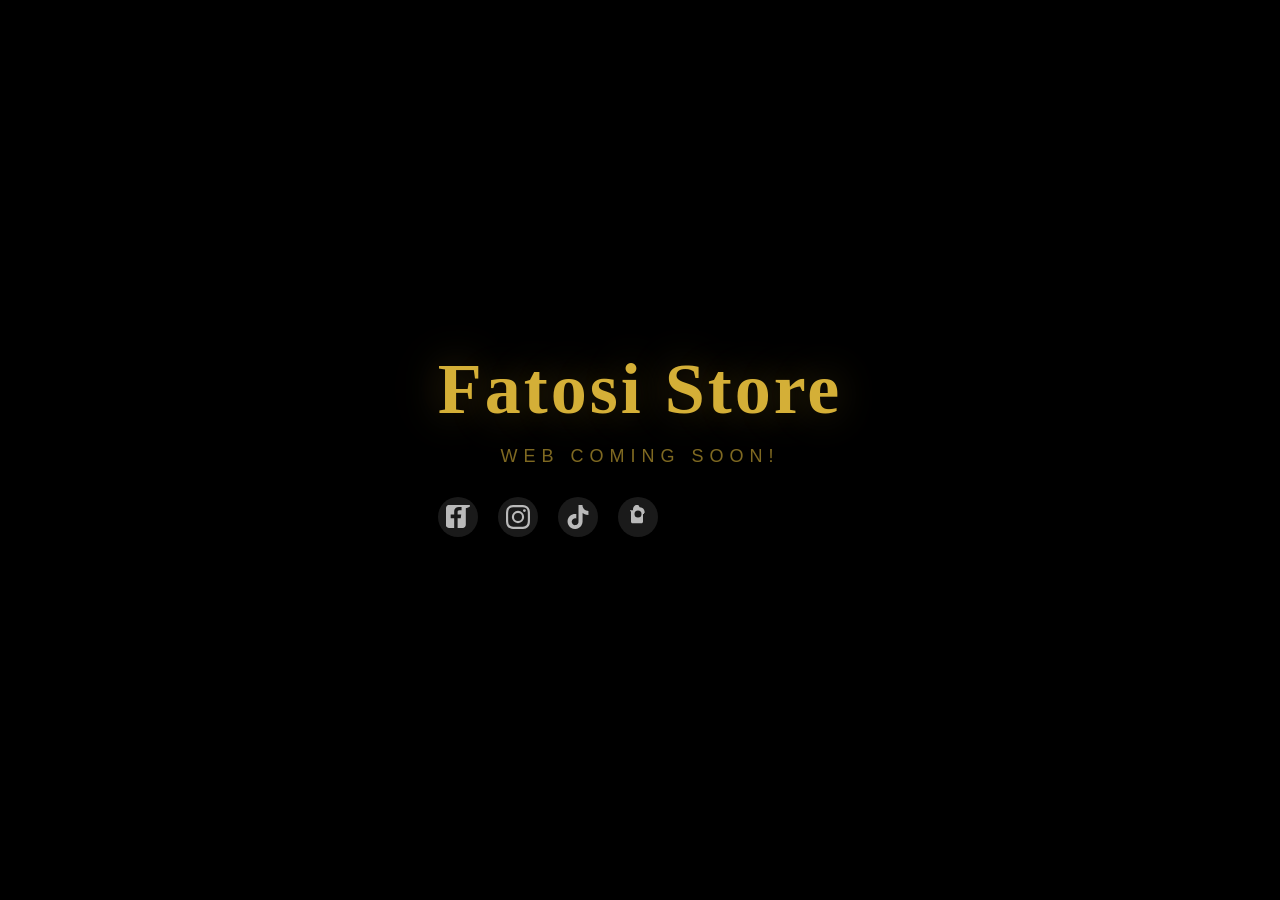
<file: product.html>
<!DOCTYPE html>
<html lang="sq">
<head>
  <meta charset="UTF-8">
  <meta name="viewport" content="width=device-width, initial-scale=1.0">
  <title>Produkt — FatosiStore</title>
  <link rel="stylesheet" href="css/style.css">
  <style>
    .product-page { padding: 40px 0; }
    .product-page .container { max-width: 1000px; }
    .product-layout { display: grid; grid-template-columns: 1fr 1fr; gap: 40px; }
    
    /* Gallery */
    .gallery { position: sticky; top: 100px; }
    .gallery-main { width: 100%; border-radius: var(--radius); overflow: hidden; background: #f8f8f8; margin-bottom: 12px; }
    .gallery-main img { width: 100%; height: 400px; object-fit: cover; display: block; }
    .gallery-thumbs { display: flex; gap: 8px; }
    .gallery-thumbs img { width: 80px; height: 80px; object-fit: cover; border-radius: var(--radius-sm); cursor: pointer; border: 2px solid transparent; transition: var(--transition); }
    .gallery-thumbs img:hover, .gallery-thumbs img.active { border-color: var(--primary); }
    
    /* Info */
    .product-info { padding-top: 10px; }
    .product-info .category-tag { font-size: 13px; color: var(--primary); font-weight: 600; text-transform: uppercase; margin-bottom: 8px; }
    .product-info h1 { font-size: 28px; font-weight: 800; margin-bottom: 16px; line-height: 1.3; }
    .product-info .price-box { display: flex; align-items: baseline; gap: 12px; margin-bottom: 16px; }
    .product-info .price { font-size: 32px; font-weight: 800; color: var(--primary); }
    .product-info .old-price { font-size: 20px; color: var(--text-muted); text-decoration: line-through; }
    .product-info .shipping-badge { display: inline-flex; align-items: center; gap: 6px; padding: 8px 14px; background: #E8F5E9; color: #2E7D32; border-radius: var(--radius-sm); font-weight: 600; font-size: 14px; margin-bottom: 20px; }
    .product-info .shipping-badge.paid { background: #FFF3E0; color: #E65100; }
    .product-info .description { font-size: 15px; color: var(--text-light); line-height: 1.8; margin-bottom: 24px; }
    .product-info .stock-info { font-size: 14px; color: var(--green); font-weight: 600; margin-bottom: 20px; }
    
    .qty-section { display: flex; align-items: center; gap: 16px; margin-bottom: 24px; }
    .qty-section label { font-weight: 600; font-size: 15px; }
    .qty-control { display: flex; align-items: center; border: 2px solid var(--border); border-radius: var(--radius-sm); overflow: hidden; }
    .qty-control button { width: 40px; height: 40px; border: none; background: #f5f5f5; font-size: 20px; font-weight: 700; cursor: pointer; transition: var(--transition); }
    .qty-control button:hover { background: #e0e0e0; }
    .qty-control span { width: 50px; text-align: center; font-size: 18px; font-weight: 700; }
    
    .btn-group { display: flex; gap: 12px; margin-bottom: 24px; }
    .btn-group .btn-cart { flex: 1; padding: 16px; background: var(--green); color: white; border: none; border-radius: var(--radius-sm); font-size: 16px; font-weight: 700; cursor: pointer; transition: var(--transition); }
    .btn-group .btn-cart:hover { background: var(--green-dark); }
    .btn-group .btn-buy { flex: 1; padding: 16px; background: var(--primary); color: white; border: none; border-radius: var(--radius-sm); font-size: 16px; font-weight: 700; cursor: pointer; transition: var(--transition); }
    .btn-group .btn-buy:hover { background: var(--primary-dark); }
    
    .back-link { display: inline-flex; align-items: center; gap: 6px; color: var(--text-light); font-size: 14px; margin-bottom: 20px; }
    .back-link:hover { color: var(--primary); }
    
    @media (max-width: 768px) {
      .product-layout { grid-template-columns: 1fr; }
      .gallery { position: static; }
      .gallery-main img { height: 300px; }
    }
  </style>
</head>
<body>
  <header class="header">
    <div class="container">
      <a href="index.html" class="logo" style="display:flex;align-items:center;gap:10px;text-decoration:none;">
        <img src="images/logo.png" alt="Fatosi Store" style="height:50px;background:#fff;border-radius:8px;padding:4px;">
        <span style="font-family:'Montserrat','Segoe UI',sans-serif;font-weight:800;font-size:22px;color:#fff;text-transform:uppercase;letter-spacing:1px;"><span style="color:#fff;">FATOSI</span><span style="color:#FFD700;">STORE</span></span>
      </a>
      <div class="header-actions">
        <a href="index.html">← Kthehu</a>
        <a href="#" onclick="openCart(); return false;">🛒 Shporta <span class="cart-badge" id="cartCount">0</span></a>
      </div>
    </div>
  </header>

  <section class="product-page">
    <div class="container">
      <a href="index.html" class="back-link">← Kthehu te produktet</a>
      <div class="product-layout" id="productContent">
        <!-- Populated by JS -->
      </div>
    </div>
  </section>

  <!-- Cart Drawer -->
  <div class="cart-drawer" id="cartDrawer">
    <div class="cart-drawer-header">
      <h3>🛒 Shporta</h3>
      <button onclick="closeCart()">✕</button>
    </div>
    <div class="cart-items" id="cartItems"></div>
    <div class="cart-footer">
      <div class="cart-total">
        <span class="label">Totali:</span>
        <span class="amount" id="cartTotal">0 €</span>
      </div>
      <button class="btn-checkout" onclick="window.location.href='checkout.html'">📞 Porosit Tani</button>
    </div>
  </div>

  <script src="js/app.js"></script>
  <script>
    let productQty = 1;
    let currentProduct = null;

    function loadProduct() {
      const params = new URLSearchParams(window.location.search);
      const id = parseInt(params.get('id'));
      if (!id) { window.location.href = 'index.html'; return; }

      const products = getProducts();
      const product = products.find(p => p.id === id);
      if (!product) { window.location.href = 'index.html'; return; }

      currentProduct = product;
      document.title = product.name + ' — FatosiStore';

      const images = product.images || [product.image];
      const mainImg = images[0] || product.image;

      document.getElementById('productContent').innerHTML = `
        <div class="gallery">
          <div class="gallery-main">
            <img id="mainImage" src="${mainImg}" alt="${product.name}" onerror="this.src='data:image/svg+xml,<svg xmlns=%22http://www.w3.org/2000/svg%22 viewBox=%220 0 400 400%22><rect fill=%22%23f5f5f5%22 width=%22400%22 height=%22400%22/><text x=%22200%22 y=%22200%22 text-anchor=%22middle%22 fill=%22%23ccc%22 font-size=%2260%22>🛒</text></svg>'">
          </div>
          <div class="gallery-thumbs">
            ${images.map((img, i) => `<img src="${img}" alt="Foto ${i+1}" class="${i===0?'active':''}" onclick="changeImage(this, '${img}')">`).join('')}
          </div>
        </div>
        <div class="product-info">
          <div class="category-tag">${CATEGORY_LABELS[product.category] || product.category}</div>
          <h1>${product.name}</h1>
          <div class="price-box">
            <span class="price">${formatPrice(product.price)}</span>
            ${product.oldPrice ? `<span class="old-price">${formatPrice(product.oldPrice)}</span>` : ''}
          </div>
          <div class="shipping-badge ${product.shipping > 0 ? 'paid' : ''}">
            ${product.shipping > 0 ? '📦 Posta: ' + formatPrice(product.shipping) : '📦 Posta Falas'}
          </div>
          ${product.stock ? `<div class="stock-info">✅ Në stok: ${product.stock} copë</div>` : ''}
          <p class="description">${product.description || ''}</p>
          <div class="qty-section">
            <label>Sasia:</label>
            <div class="qty-control">
              <button onclick="changeQty(-1)">−</button>
              <span id="qtyDisplay">1</span>
              <button onclick="changeQty(1)">+</button>
            </div>
          </div>
          <div class="btn-group">
            <button class="btn-cart" onclick="addToCartPage()">🛒 Shto në Shportë</button>
            <button class="btn-buy" onclick="buyNowPage()">⚡ Bli Direkt</button>
          </div>
        </div>
      `;
    }

    function changeImage(thumb, src) {
      document.getElementById('mainImage').src = src;
      document.querySelectorAll('.gallery-thumbs img').forEach(i => i.classList.remove('active'));
      thumb.classList.add('active');
    }

    function changeQty(delta) {
      productQty = Math.max(1, Math.min(99, productQty + delta));
      document.getElementById('qtyDisplay').textContent = productQty;
    }

    function addToCartPage() {
      if (!currentProduct) return;
      addToCart(currentProduct.id, productQty);
      openCart();
    }

    function buyNowPage() {
      if (!currentProduct) return;
      // Clear cart and add only this product
      localStorage.setItem('fatosi_cart', JSON.stringify([{
        id: currentProduct.id,
        name: currentProduct.name,
        price: currentProduct.price,
        shipping: currentProduct.shipping || 0,
        image: currentProduct.image,
        quantity: productQty
      }]));
      window.location.href = 'checkout.html';
    }

    loadProduct();
    updateCartCount();
  </script>
</body>
</html>
</file>
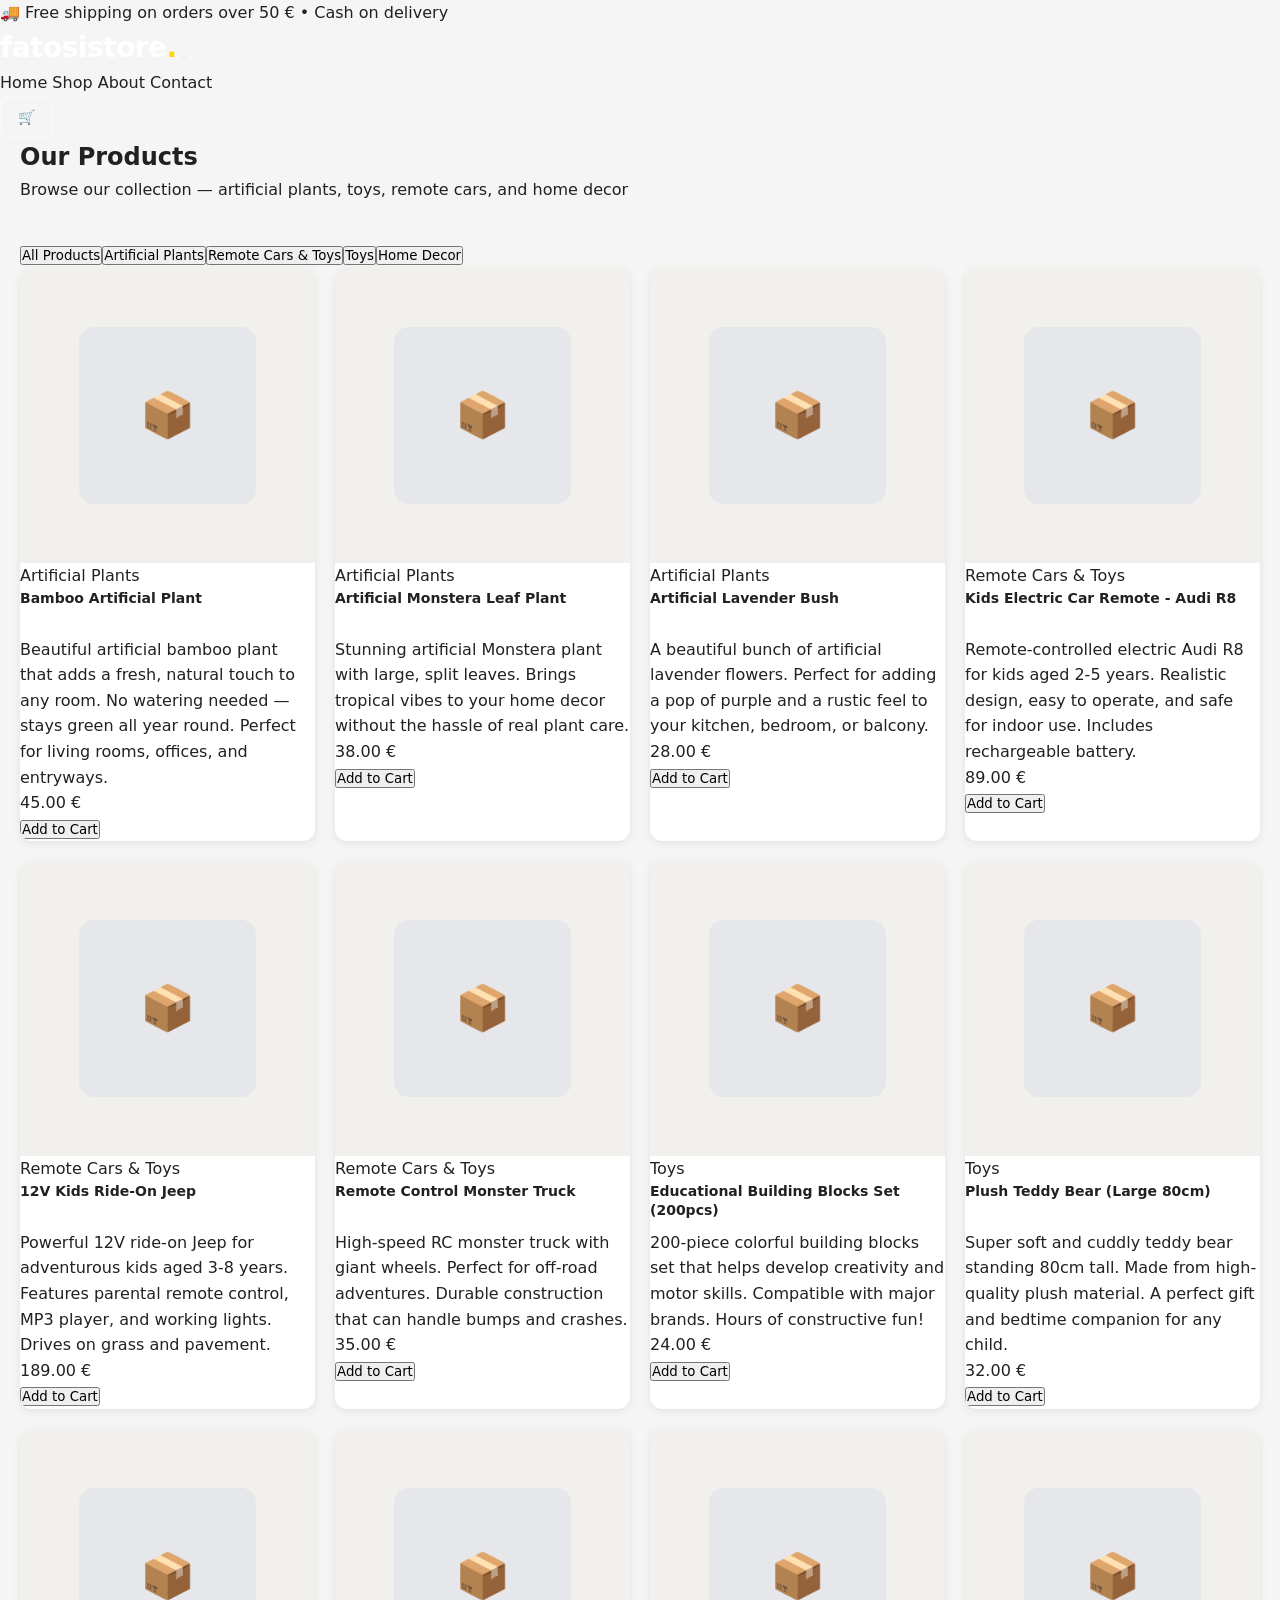
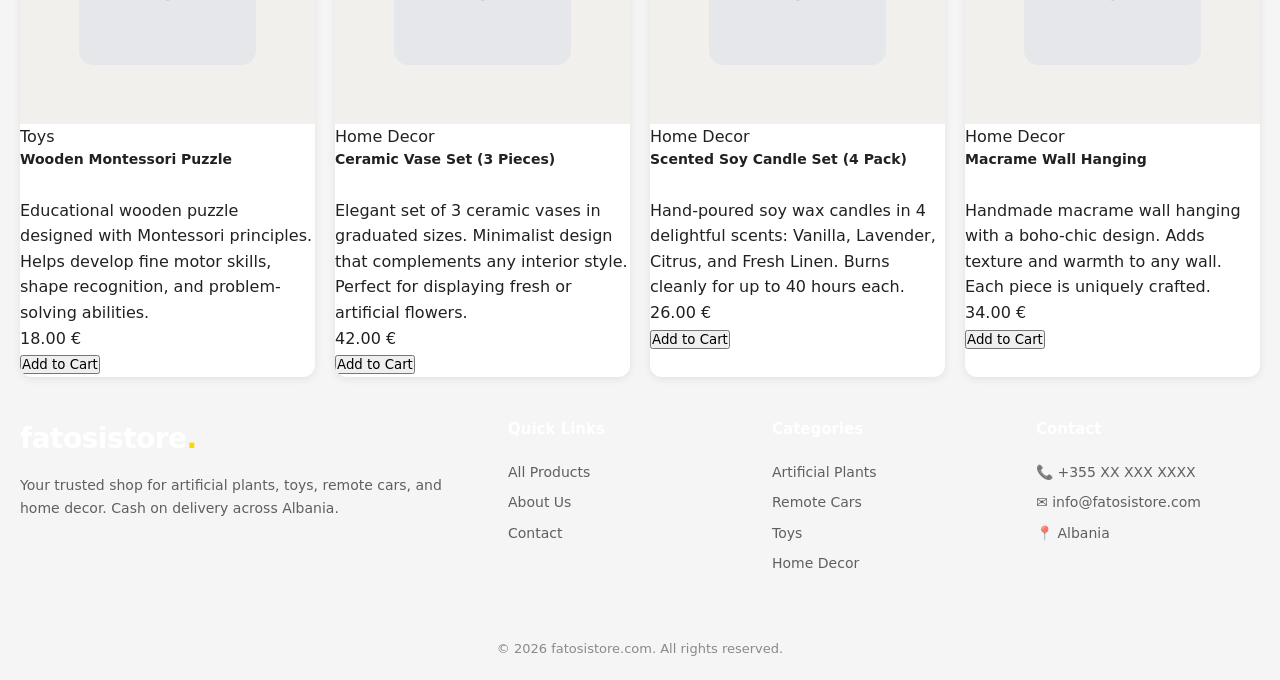
<file: shop.html>
<!DOCTYPE html>
<html lang="en">
<head>
  <meta charset="UTF-8">
  <meta name="viewport" content="width=device-width, initial-scale=1.0">
  <meta name="description" content="Browse all products at fatosistore.com — artificial plants, toys, remote cars, and home decor.">
  <title>Shop — fatosistore.com</title>
  <link rel="stylesheet" href="css/style.css">
</head>
<body>

  <div class="announcement-bar">🚚 Free shipping on orders over 50 € • Cash on delivery</div>

  <header>
    <div class="header-inner">
      <a href="index.html" class="logo">fatosistore<span>.</span></a>
      <button class="hamburger" aria-label="Menu">
        <span></span><span></span><span></span>
      </button>
      <nav class="nav-links">
        <a href="index.html">Home</a>
        <a href="shop.html">Shop</a>
        <a href="about.html">About</a>
        <a href="contact.html">Contact</a>
      </nav>
      <div class="header-actions">
        <a href="cart.html" class="cart-icon" aria-label="Shopping cart">
          🛒 <span class="cart-count">0</span>
        </a>
      </div>
    </div>
  </header>

  <section class="shop-header">
    <div class="container">
      <h1>Our Products</h1>
      <p>Browse our collection — artificial plants, toys, remote cars, and home decor</p>
    </div>
  </section>

  <section class="products-section" style="background:var(--bg);">
    <div class="container">
      <div class="shop-controls">
        <div class="filter-group"></div>
        <span id="product-count" style="color:var(--text-light);font-size:14px;"></span>
      </div>
      <div class="product-grid"></div>
    </div>
  </section>

  <footer>
    <div class="container">
      <div class="footer-grid">
        <div class="footer-about">
          <a href="index.html" class="logo">fatosistore<span>.</span></a>
          <p>Your trusted shop for artificial plants, toys, remote cars, and home decor. Cash on delivery across Albania.</p>
        </div>
        <div class="footer-col">
          <h4>Quick Links</h4>
          <a href="shop.html">All Products</a>
          <a href="about.html">About Us</a>
          <a href="contact.html">Contact</a>
        </div>
        <div class="footer-col">
          <h4>Categories</h4>
          <a href="shop.html?category=artificial-plants">Artificial Plants</a>
          <a href="shop.html?category=toys-remote">Remote Cars</a>
          <a href="shop.html?category=toys">Toys</a>
          <a href="shop.html?category=home-decor">Home Decor</a>
        </div>
        <div class="footer-col">
          <h4>Contact</h4>
          <a href="tel:+355XXXXXXXX">📞 +355 XX XXX XXXX</a>
          <a href="mailto:info@fatosistore.com">✉️ info@fatosistore.com</a>
          <a href="contact.html">📍 Albania</a>
        </div>
      </div>
      <div class="footer-bottom">
        <span>&copy; 2026 fatosistore.com. All rights reserved.</span>
      </div>
    </div>
  </footer>

  <script src="js/products.js"></script>
  <script src="js/cart.js"></script>
  <script src="js/main.js"></script>
  <script>
    document.addEventListener('DOMContentLoaded', () => {
      const params = new URLSearchParams(window.location.search);
      const activeCat = params.get('category') || null;

      renderFilters(activeCat);

      if (activeCat) {
        document.querySelectorAll('.filter-btn').forEach(btn => {
          if (btn.dataset.category === activeCat) {
            btn.classList.add('active');
          } else {
            btn.classList.remove('active');
          }
        });
      }

      loadAllProducts(activeCat);
    });
  </script>
</body>
</html>
</file>
<file: css/style.css>
/* ============================================
   fatosistore.com — Modern E-Commerce CSS
   Inspired by ofertoj.com — Red/White theme
   ============================================ */

:root {
  --primary: #E53935;
  --primary-dark: #C62828;
  --primary-light: #FF6F60;
  --white: #FFFFFF;
  --bg: #F5F5F5;
  --text: #212121;
  --text-light: #757575;
  --text-muted: #9E9E9E;
  --border: #E0E0E0;
  --shadow: 0 2px 8px rgba(0,0,0,0.08);
  --shadow-lg: 0 4px 20px rgba(0,0,0,0.12);
  --radius: 12px;
  --radius-sm: 8px;
  --transition: all 0.2s ease;
  --font: 'Segoe UI', system-ui, -apple-system, sans-serif;
  --max-width: 1280px;
  --green: #4CAF50;
  --orange: #FF9800;
  --gold: #FFD700;
  --green-dark: #2E7D32;
}

* { margin: 0; padding: 0; box-sizing: border-box; }

body {
  font-family: var(--font);
  background: var(--bg);
  color: var(--text);
  line-height: 1.6;
  min-height: 100vh;
}

a { text-decoration: none; color: inherit; }
img { max-width: 100%; display: block; }
button { cursor: pointer; font-family: var(--font); }

.container {
  max-width: var(--max-width);
  margin: 0 auto;
  padding: 0 20px;
}

/* ===== TOP BAR ===== */
.top-bar {
  background: #0d1117;
  color: var(--white);
  padding: 8px 0;
  font-size: 13px;
}
.top-bar .container {
  display: flex;
  justify-content: space-between;
  align-items: center;
}
.top-bar a { color: rgba(255,255,255,0.85); margin-left: 16px; }
.top-bar a:hover { color: var(--white); }
.top-bar-left { display: flex; align-items: center; gap: 8px; }
.top-bar-right { display: flex; align-items: center; gap: 8px; }

/* ===== HEADER ===== */
.header {
  background: #1a1a2e;
  position: sticky;
  top: 0;
  z-index: 100;
  box-shadow: 0 2px 10px rgba(0,0,0,0.15);
}
.header .container {
  display: flex;
  align-items: center;
  justify-content: space-between;
  padding-top: 12px;
  padding-bottom: 12px;
  gap: 20px;
}
.logo {
  font-size: 28px;
  font-weight: 800;
  color: var(--white);
  letter-spacing: -0.5px;
  white-space: nowrap;
}
.logo span { color: var(--gold); }

.search-bar {
  flex: 1;
  max-width: 520px;
  position: relative;
}
.search-bar input {
  width: 100%;
  padding: 12px 48px 12px 16px;
  border: none;
  border-radius: var(--radius);
  font-size: 15px;
  background: var(--white);
  color: var(--text);
  outline: none;
}
.search-bar input::placeholder { color: var(--text-muted); }
.search-bar button {
  position: absolute;
  right: 4px;
  top: 4px;
  bottom: 4px;
  padding: 0 16px;
  background: var(--green);
  color: var(--white);
  border: none;
  border-radius: var(--radius-sm);
  font-size: 18px;
}

.header-actions {
  display: flex;
  align-items: center;
  gap: 12px;
}
.header-actions a, .header-actions button {
  color: var(--white);
  background: none;
  border: 2px solid rgba(255,255,255,0.3);
  padding: 8px 16px;
  border-radius: var(--radius-sm);
  font-size: 14px;
  font-weight: 600;
  transition: var(--transition);
  display: flex;
  align-items: center;
  gap: 6px;
}
.header-actions a:hover, .header-actions button:hover {
  background: rgba(255,255,255,0.15);
  border-color: rgba(255,255,255,0.5);
}
.cart-badge {
  background: var(--gold);
  color: var(--primary-dark);
  font-size: 11px;
  font-weight: 700;
  padding: 2px 6px;
  border-radius: 10px;
  min-width: 18px;
  text-align: center;
}

/* ===== CATEGORY NAV ===== */
.cat-nav {
  background: var(--white);
  border-bottom: 1px solid var(--border);
  padding: 0;
  overflow-x: auto;
}
.cat-nav .container {
  display: flex;
  align-items: center;
  gap: 0;
}
.cat-nav a {
  padding: 14px 20px;
  font-size: 14px;
  font-weight: 600;
  color: var(--text-light);
  white-space: nowrap;
  border-bottom: 3px solid transparent;
  transition: var(--transition);
}
.cat-nav a:hover, .cat-nav a.active {
  color: var(--primary);
  border-bottom-color: var(--primary);
  background: rgba(229,57,53,0.04);
}

/* ===== HERO ===== */
.hero {
  background: linear-gradient(135deg, #1a1a2e 0%, #16213e 50%, #0f3460 100%);
  color: var(--white);
  padding: 48px 0;
  position: relative;
  overflow: hidden;
}
.hero::after {
  content: '';
  position: absolute;
  top: -50%;
  right: -10%;
  width: 400px;
  height: 400px;
  background: rgba(255,255,255,0.03);
  border-radius: 50%;
}
.hero .container {
  display: flex;
  align-items: center;
  justify-content: space-between;
  gap: 40px;
}
.hero-text { flex: 1; max-width: 500px; }
.hero-text h1 {
  font-size: 36px;
  font-weight: 800;
  line-height: 1.2;
  margin-bottom: 12px;
}
.hero-text p {
  font-size: 16px;
  opacity: 0.9;
  margin-bottom: 24px;
}
, .hero-text .btn {
  display: inline-flex;
  align-items: center;
  gap: 8px;
  background: var(--green);
  color: var(--white);
  padding: 14px 28px;
  border-radius: var(--radius);
  font-size: 16px;
  font-weight: 700;
  transition: var(--transition);
}
.hero-text .btn:hover {
  transform: translateY(-2px);
  box-shadow: 0 4px 15px rgba(0,0,0,0.2); background: var(--green-dark);
}
.hero-products {
  display: flex;
  gap: 12px;
  flex-shrink: 0;
}
.hero-product-card {
  width: 160px;
  background: var(--white);
  border-radius: var(--radius);
  overflow: hidden;
  box-shadow: var(--shadow-lg);
  transition: var(--transition);
}
.hero-product-card:hover { transform: translateY(-4px); }
.hero-product-card img {
  width: 160px;
  height: 120px;
  object-fit: cover;
}
.hero-product-card .info {
  padding: 10px;
}
.hero-product-card .info h4 {
  font-size: 12px;
  color: var(--text);
  margin-bottom: 4px;
  display: -webkit-box;
  -webkit-line-clamp: 2;
  -webkit-box-orient: vertical;
  overflow: hidden;
}
.hero-product-card .info .price {
  color: var(--primary);
  font-weight: 700;
  font-size: 15px;
}

/* ===== SECTION TITLES ===== */
.section-title {
  display: flex;
  align-items: center;
  justify-content: space-between;
  margin-bottom: 24px;
  padding-bottom: 12px;
  border-bottom: 2px solid var(--border);
}
.section-title h2 {
  font-size: 24px;
  font-weight: 700;
  display: flex;
  align-items: center;
  gap: 8px;
}
.section-title .count {
  font-size: 14px;
  color: var(--text-muted);
  font-weight: 400;
}
.section-title a {
  color: var(--primary);
  font-size: 14px;
  font-weight: 600;
}

/* ===== PRODUCT GRID ===== */
.products-section {
  padding: 40px 0;
}
.product-grid {
  display: grid;
  grid-template-columns: repeat(auto-fill, minmax(240px, 1fr));
  gap: 20px;
}
.product-card {
  background: var(--white);
  border-radius: var(--radius);
  overflow: hidden;
  box-shadow: var(--shadow);
  transition: var(--transition);
  position: relative;
}
.product-card:hover {
  transform: translateY(-4px);
  box-shadow: var(--shadow-lg);
}
.product-card .badge {
  position: absolute;
  top: 12px;
  left: 12px;
  background: var(--primary);
  color: var(--white);
  padding: 4px 10px;
  border-radius: 20px;
  font-size: 11px;
  font-weight: 700;
  text-transform: uppercase;
  z-index: 2;
}
.product-card .badge.hot { background: var(--primary); }
.product-card .badge.new { background: var(--green); }
.product-card .badge.sale { background: var(--orange); }
.product-card .badge.aksion { background: #FF1744; }
.product-card .wishlist-btn {
  position: absolute;
  top: 12px;
  right: 12px;
  background: var(--white);
  border: none;
  width: 34px;
  height: 34px;
  border-radius: 50%;
  font-size: 16px;
  display: flex;
  align-items: center;
  justify-content: center;
  box-shadow: var(--shadow);
  z-index: 2;
  transition: var(--transition);
}
.product-card .wishlist-btn:hover { background: #FFF0F0; }
.product-card .wishlist-btn.active { color: var(--primary); }
.product-card .img-wrap {
  position: relative;
  overflow: hidden;
  background: #FAFAFA;
}
.product-card .img-wrap img {
  width: 100%;
  height: 200px;
  object-fit: cover;
  transition: transform 0.3s ease;
}
.product-card:hover .img-wrap img { transform: scale(1.05); }
.product-card .card-body {
  padding: 16px;
}
.product-card .category-tag {
  font-size: 11px;
  color: var(--primary);
  font-weight: 600;
  text-transform: uppercase;
  letter-spacing: 0.5px;
  margin-bottom: 6px;
}
.product-card h3 {
  font-size: 14px;
  font-weight: 600;
  color: var(--text);
  margin-bottom: 8px;
  line-height: 1.4;
  display: -webkit-box;
  -webkit-line-clamp: 2;
  -webkit-box-orient: vertical;
  overflow: hidden;
  min-height: 40px;
}
.product-card .price-row {
  display: flex;
  align-items: baseline;
  gap: 8px;
  margin-bottom: 8px;
}
.product-card .price {
  font-size: 20px;
  font-weight: 800;
  color: var(--primary);
}
.product-card .old-price {
  font-size: 14px;
  color: var(--text-muted);
  text-decoration: line-through;
}
.product-card .shipping {
  font-size: 12px;
  color: var(--green);
  font-weight: 600;
  margin-bottom: 12px;
}
.product-card .shipping.paid {
  color: var(--text-muted);
}
.product-card .btn-add {
  width: 100%;
  padding: 10px;
  background: var(--green);
  color: var(--white);
  border: none;
  border-radius: var(--radius-sm);
  font-size: 14px;
  font-weight: 700;
  transition: var(--transition);
}
.product-card .btn-add:hover {
  background: var(--primary-dark);
}
.product-card .btn-buy-now {
  width: 100%;
  padding: 10px;
  background: var(--primary);
  color: var(--white);
  border: none;
  border-radius: var(--radius-sm);
  font-size: 14px;
  font-weight: 700;
  transition: var(--transition);
  margin-top: 6px;
}
.product-card .btn-buy-now:hover {
  background: var(--primary-dark);
}

/* ===== CATEGORIES STRIP ===== */
.categories-strip {
  padding: 40px 0 20px;
}
.cat-cards {
  display: grid;
  grid-template-columns: repeat(auto-fit, minmax(200px, 1fr));
  gap: 16px;
}
.cat-card {
  background: var(--white);
  border-radius: var(--radius);
  padding: 24px;
  text-align: center;
  box-shadow: var(--shadow);
  transition: var(--transition);
  cursor: pointer;
  border: 2px solid transparent;
}
.cat-card:hover {
  border-color: var(--primary);
  transform: translateY(-2px);
}
.cat-card .icon {
  font-size: 40px;
  margin-bottom: 12px;
}
.cat-card h3 {
  font-size: 15px;
  font-weight: 700;
  margin-bottom: 4px;
}
.cat-card p {
  font-size: 13px;
  color: var(--text-muted);
}

/* ===== PRODUCT DETAIL MODAL ===== */
.modal-overlay {
  position: fixed;
  top: 0; left: 0; right: 0; bottom: 0;
  background: rgba(0,0,0,0.6);
  z-index: 1000;
  display: flex;
  align-items: center;
  justify-content: center;
  padding: 20px;
  opacity: 0;
  visibility: hidden;
  transition: var(--transition);
}
.modal-overlay.active {
  opacity: 1;
  visibility: visible;
}
.modal {
  background: var(--white);
  border-radius: var(--radius);
  max-width: 800px;
  width: 100%;
  max-height: 90vh;
  overflow-y: auto;
  position: relative;
  transform: scale(0.95);
  transition: var(--transition);
}
.modal-overlay.active .modal { transform: scale(1); }
.modal-close {
  position: absolute;
  top: 12px;
  right: 12px;
  background: var(--white);
  border: 1px solid var(--border);
  width: 36px;
  height: 36px;
  border-radius: 50%;
  font-size: 20px;
  display: flex;
  align-items: center;
  justify-content: center;
  z-index: 10;
}
.modal-body {
  display: grid;
  grid-template-columns: 1fr 1fr;
  gap: 0;
}
.modal-img {
  background: #FAFAFA;
  display: flex;
  align-items: center;
  justify-content: center;
  min-height: 300px;
}
.modal-img img {
  width: 100%;
  height: 100%;
  object-fit: cover;
  max-height: 500px;
}
.modal-info {
  padding: 32px;
}
.modal-info .category-tag {
  font-size: 12px;
  color: var(--primary);
  font-weight: 600;
  text-transform: uppercase;
  margin-bottom: 8px;
}
.modal-info h2 {
  font-size: 22px;
  font-weight: 700;
  margin-bottom: 12px;
  line-height: 1.3;
}
.modal-info .price {
  font-size: 28px;
  font-weight: 800;
  color: var(--primary);
  margin-bottom: 8px;
}
.modal-info .shipping-info {
  font-size: 14px;
  color: var(--green);
  font-weight: 600;
  margin-bottom: 16px;
  padding: 8px 12px;
  background: #E8F5E9;
  border-radius: var(--radius-sm);
  display: inline-block;
}
.modal-info .description {
  font-size: 14px;
  color: var(--text-light);
  margin-bottom: 20px;
  line-height: 1.7;
}
.modal-info .qty-control {
  display: flex;
  align-items: center;
  gap: 12px;
  margin-bottom: 20px;
}
.modal-info .qty-control button {
  width: 36px;
  height: 36px;
  border: 2px solid var(--border);
  background: var(--white);
  border-radius: var(--radius-sm);
  font-size: 18px;
  font-weight: 700;
  transition: var(--transition);
}
.modal-info .qty-control button:hover {
  border-color: var(--primary);
  color: var(--primary);
}
.modal-info .qty-control span {
  font-size: 18px;
  font-weight: 700;
  min-width: 30px;
  text-align: center;
}
.modal-info .btn-buy {
  width: 100%;
  padding: 14px;
  background: var(--primary);
  color: var(--white);
  border: none;
  border-radius: var(--radius-sm);
  font-size: 16px;
  font-weight: 700;
  transition: var(--transition);
}
.modal-info .btn-buy:hover { background: var(--primary-dark); }

/* ===== CART DRAWER ===== */
.cart-drawer {
  position: fixed;
  top: 0;
  right: -420px;
  width: 400px;
  height: 100%;
  background: var(--white);
  z-index: 1001;
  box-shadow: -4px 0 20px rgba(0,0,0,0.15);
  transition: right 0.3s ease;
  display: flex;
  flex-direction: column;
}
.cart-drawer.open { right: 0; }
.cart-drawer-header {
  padding: 20px;
  border-bottom: 1px solid var(--border);
  display: flex;
  justify-content: space-between;
  align-items: center;
}
.cart-drawer-header h3 { font-size: 18px; font-weight: 700; }
.cart-drawer-header button {
  background: none;
  border: none;
  font-size: 24px;
  color: var(--text-light);
}
.cart-items {
  flex: 1;
  overflow-y: auto;
  padding: 16px;
}
.cart-item {
  display: flex;
  gap: 12px;
  padding: 12px 0;
  border-bottom: 1px solid var(--border);
}
.cart-item img {
  width: 60px;
  height: 60px;
  object-fit: cover;
  border-radius: var(--radius-sm);
}
.cart-item-info { flex: 1; }
.cart-item-info h4 {
  font-size: 13px;
  font-weight: 600;
  margin-bottom: 4px;
}
.cart-item-info .price {
  font-size: 14px;
  color: var(--primary);
  font-weight: 700;
}
.cart-item-remove {
  background: none;
  border: none;
  color: var(--text-muted);
  font-size: 18px;
  align-self: center;
}
.cart-empty {
  text-align: center;
  padding: 40px 20px;
  color: var(--text-muted);
}
.cart-empty .icon { font-size: 48px; margin-bottom: 12px; }
.cart-footer {
  padding: 16px 20px;
  border-top: 1px solid var(--border);
  background: #FAFAFA;
}
.cart-total {
  display: flex;
  justify-content: space-between;
  align-items: center;
  margin-bottom: 16px;
}
.cart-total .label { font-size: 16px; font-weight: 600; }
.cart-total .amount { font-size: 22px; font-weight: 800; color: var(--primary); }
.btn-checkout {
  width: 100%;
  padding: 14px;
  background: var(--green);
  color: var(--white);
  border: none;
  border-radius: var(--radius-sm);
  font-size: 16px;
  font-weight: 700;
  transition: var(--transition);
}
.btn-checkout:hover { background: var(--primary-dark); }

/* ===== CHECKOUT PAGE ===== */
.checkout-section {
  padding: 40px 0;
  max-width: 600px;
  margin: 0 auto;
}
.checkout-section h1 {
  font-size: 28px;
  font-weight: 800;
  margin-bottom: 24px;
  text-align: center;
}
.form-group {
  margin-bottom: 16px;
}
.form-group label {
  display: block;
  font-size: 14px;
  font-weight: 600;
  margin-bottom: 6px;
  color: var(--text);
}
.form-group input, .form-group textarea, .form-group select {
  width: 100%;
  padding: 12px 14px;
  border: 2px solid var(--border);
  border-radius: var(--radius-sm);
  font-size: 15px;
  font-family: var(--font);
  transition: var(--transition);
}
.form-group input:focus, .form-group textarea:focus, .form-group select:focus {
  outline: none;
  border-color: var(--primary);
  box-shadow: 0 0 0 3px rgba(229,57,53,0.1);
}
.form-group textarea { resize: vertical; min-height: 80px; }
.form-row {
  display: grid;
  grid-template-columns: 1fr 1fr;
  gap: 12px;
}
.order-summary {
  background: #FAFAFA;
  border-radius: var(--radius);
  padding: 20px;
  margin: 24px 0;
}
.order-summary h3 {
  font-size: 16px;
  font-weight: 700;
  margin-bottom: 12px;
}
.summary-item {
  display: flex;
  justify-content: space-between;
  padding: 8px 0;
  font-size: 14px;
  border-bottom: 1px solid var(--border);
}
.summary-total {
  display: flex;
  justify-content: space-between;
  padding: 12px 0 0;
  font-size: 18px;
  font-weight: 800;
}
.summary-total .amount { color: var(--primary); }
.cod-notice {
  background: #FFF3E0;
  border: 1px solid #FFE0B2;
  border-radius: var(--radius-sm);
  padding: 12px 16px;
  font-size: 14px;
  margin: 16px 0;
  display: flex;
  align-items: center;
  gap: 8px;
}
.btn-place-order {
  width: 100%;
  padding: 16px;
  background: var(--primary);
  color: var(--white);
  border: none;
  border-radius: var(--radius-sm);
  font-size: 18px;
  font-weight: 700;
  transition: var(--transition);
}
.btn-place-order:hover { background: var(--primary-dark); }

/* ===== CONFIRMATION ===== */
.confirmation-section {
  text-align: center;
  padding: 80px 20px;
}
.confirmation-section .check-icon {
  font-size: 64px;
  margin-bottom: 16px;
}
.confirmation-section h1 {
  font-size: 28px;
  font-weight: 800;
  margin-bottom: 8px;
}
.confirmation-section p {
  color: var(--text-light);
  font-size: 16px;
  margin-bottom: 24px;
}

/* ===== FOOTER ===== */
.footer {
  background: var(--text);
  color: rgba(255,255,255,0.8);
  padding: 48px 0 0;
}
.footer-grid {
  display: grid;
  grid-template-columns: 2fr 1fr 1fr 1fr;
  gap: 40px;
  margin-bottom: 40px;
}
.footer-about .logo {
  margin-bottom: 12px;
  display: inline-block;
}
.footer-about p {
  font-size: 14px;
  line-height: 1.7;
  opacity: 0.7;
}
.footer-col h4 {
  color: var(--white);
  font-size: 15px;
  font-weight: 700;
  margin-bottom: 16px;
}
.footer-col a {
  display: block;
  font-size: 14px;
  padding: 4px 0;
  opacity: 0.7;
  transition: var(--transition);
}
.footer-col a:hover { opacity: 1; color: var(--primary-light); }
.footer-social {
  display: flex;
  gap: 10px;
  margin-top: 16px;
}
.footer-social a {
  width: 36px;
  height: 36px;
  background: rgba(255,255,255,0.1);
  border-radius: 50%;
  display: flex;
  align-items: center;
  justify-content: center;
  font-size: 16px;
  opacity: 1;
  transition: var(--transition);
}
.footer-social a:hover { background: var(--primary); }
.footer-bottom {
  border-top: 1px solid rgba(255,255,255,0.1);
  padding: 20px 0;
  text-align: center;
  font-size: 13px;
  opacity: 0.5;
}

/* ===== WHATSAPP FLOAT ===== */
.whatsapp-float {
  position: fixed;
  bottom: 24px;
  right: 24px;
  width: 56px;
  height: 56px;
  background: #25D366;
  border-radius: 50%;
  display: flex;
  align-items: center;
  justify-content: center;
  font-size: 28px;
  color: white;
  box-shadow: 0 4px 12px rgba(37,211,102,0.4);
  z-index: 99;
  transition: var(--transition);
}
.whatsapp-float:hover { transform: scale(1.1); }

/* ===== TOAST ===== */
.toast {
  position: fixed;
  bottom: 24px;
  left: 50%;
  transform: translateX(-50%) translateY(100px);
  background: var(--text);
  color: var(--white);
  padding: 14px 24px;
  border-radius: var(--radius);
  font-size: 14px;
  font-weight: 600;
  z-index: 2000;
  opacity: 0;
  transition: all 0.3s ease;
  white-space: nowrap;
}
.toast.show {
  transform: translateX(-50%) translateY(0);
  opacity: 1;
}

/* ===== RESPONSIVE ===== */
@media (max-width: 768px) {
  .header .container { flex-wrap: wrap; }
  .search-bar { order: 3; max-width: 100%; }
  .hero .container { flex-direction: column; text-align: center; }
  .hero-text h1 { font-size: 28px; }
  .hero-products { display: none; }
  .product-grid { grid-template-columns: repeat(2, 1fr); gap: 12px; }
  .footer-grid { grid-template-columns: 1fr 1fr; gap: 24px; }
  .modal-body { grid-template-columns: 1fr; }
  .cart-drawer { width: 100%; right: -100%; }
  .form-row { grid-template-columns: 1fr; }
  .cat-cards { grid-template-columns: repeat(2, 1fr); }
}
@media (max-width: 480px) {
  .product-grid { grid-template-columns: 1fr; }
  .footer-grid { grid-template-columns: 1fr; }
}
</file>
